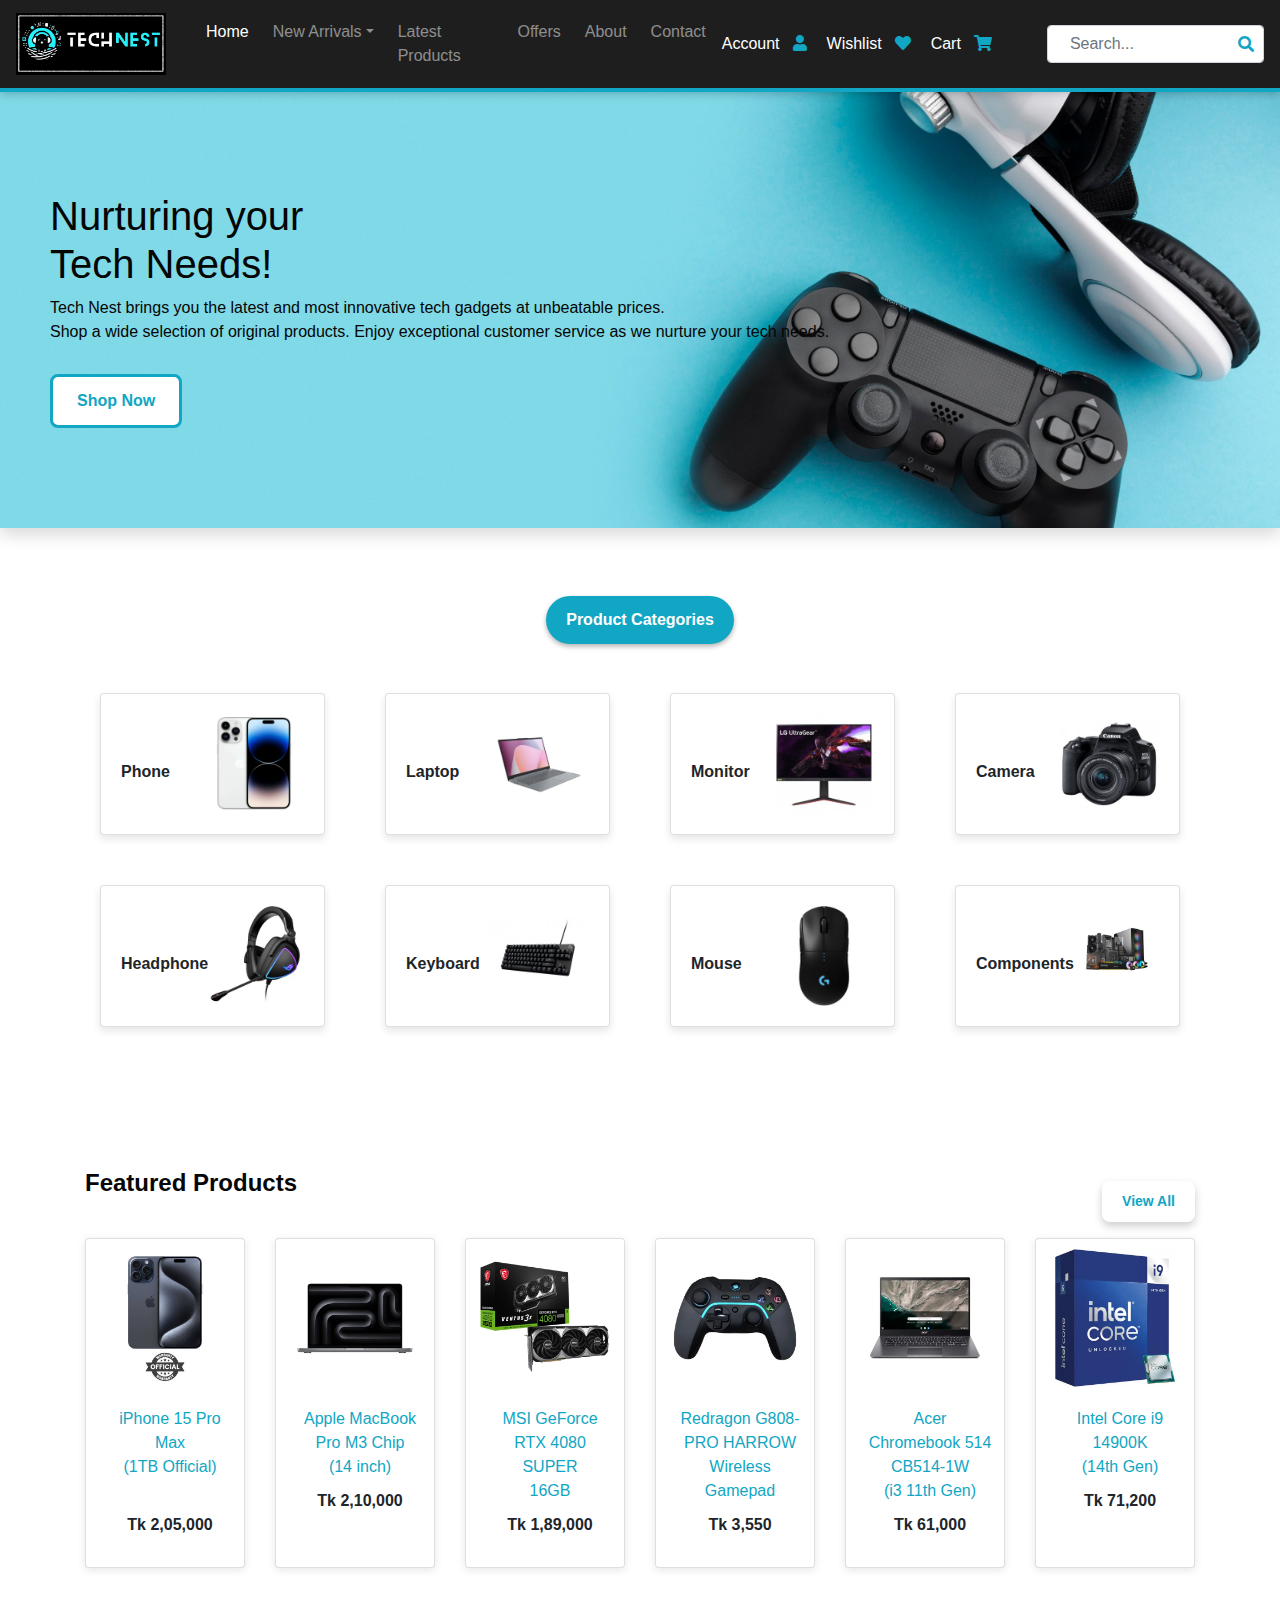
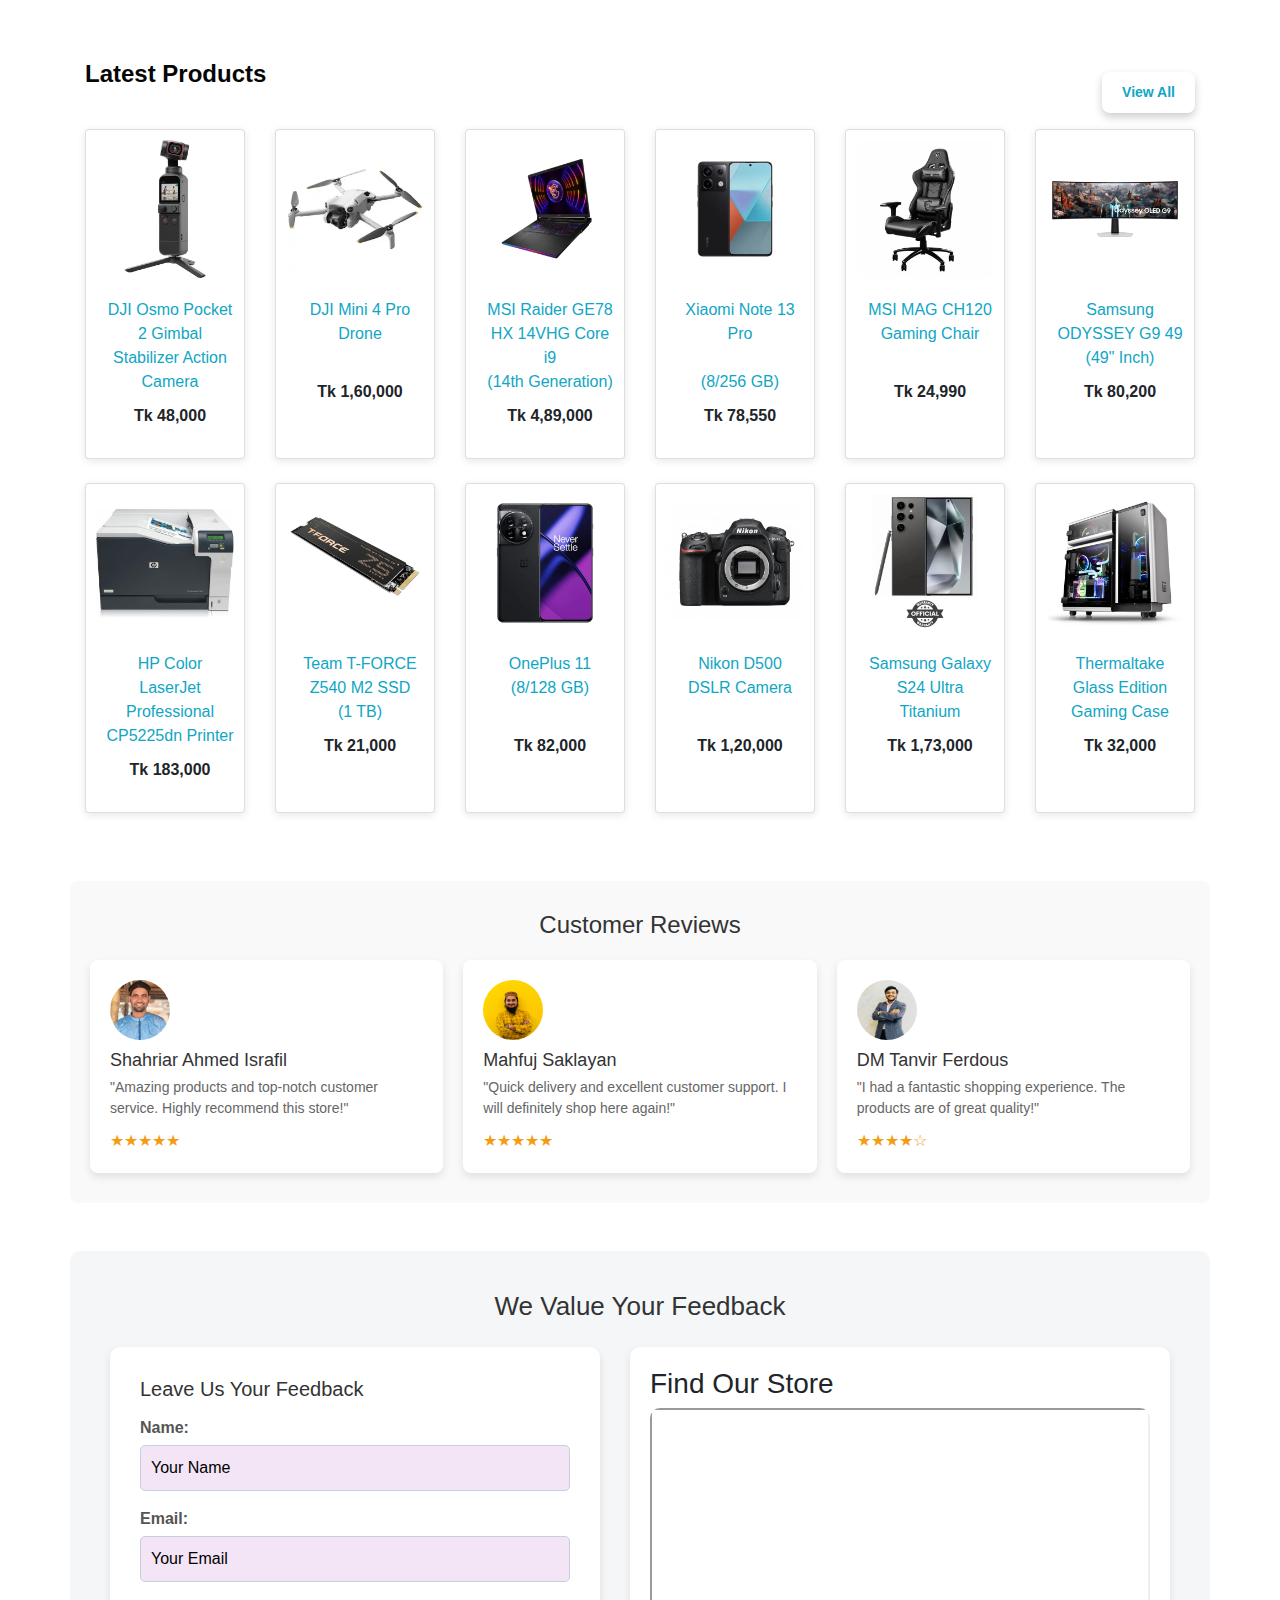
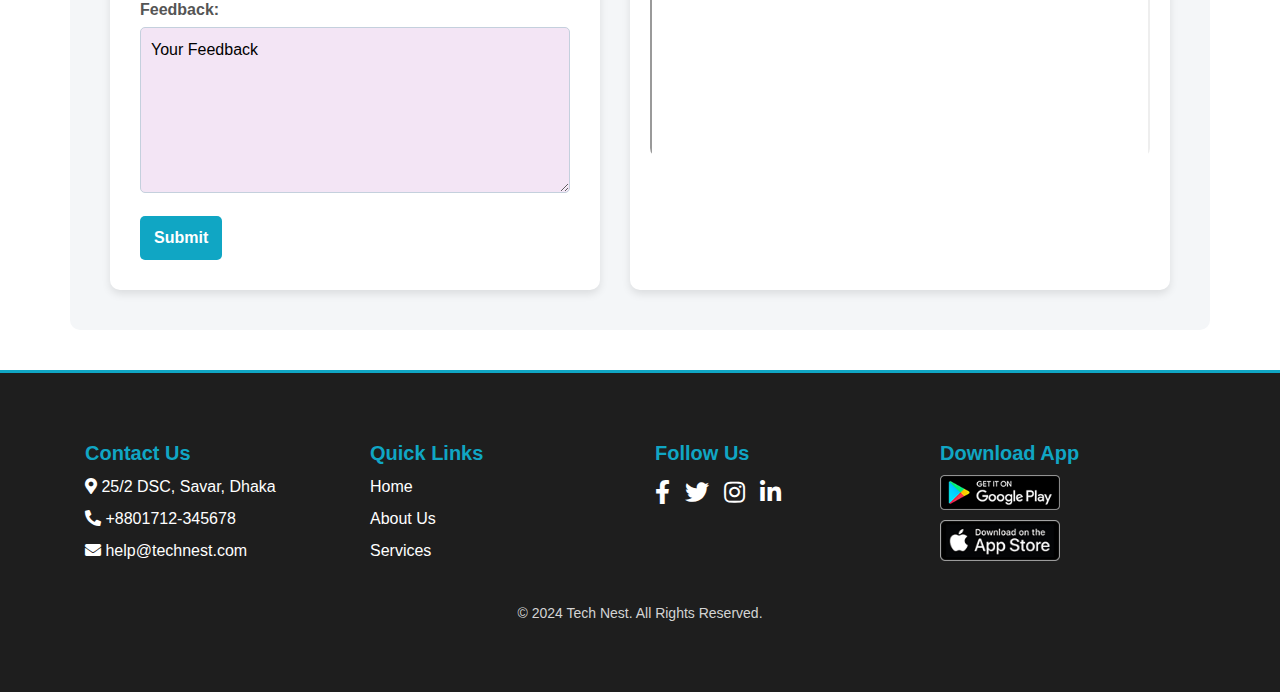
<file: index.html>
<!DOCTYPE html>
<html lang="en">

<head>
    <meta charset="UTF-8">
    <meta http-equiv="X-UA-Compatible" content="IE=edge">
    <meta name="viewport" http-equiv="Content-Type" content="width=device-width, initial-scale=1.0">
    <title>Tech Nest | Homepage</title>
    <link rel="stylesheet" href="style.css">
    <link rel="stylesheet" href="cart.css">
    <link rel="stylesheet" href="https://cdnjs.cloudflare.com/ajax/libs/font-awesome/5.15.3/css/all.min.css">
    <link rel="stylesheet" href="https://cdn.jsdelivr.net/npm/bootstrap@4.6.2/dist/css/bootstrap.min.css">
    <style>
        html {
    scroll-behavior: smooth;
}
    </style>
</head>

<body>

    <!-- Header -->
    <header>
        <nav class="navbar navbar-expand-lg navbar-dark shadow-navbar">
            <a class="navbar-brand" href="./index.html">
                <img src="images/IMG_8171.JPEG.jpg" class="logo-img" alt="Tech Nest logo">
            </a>

            <button class="navbar-toggler" type="button" data-toggle="collapse" data-target="#navbarNav" aria-controls="navbarNav" aria-expanded="false" aria-label="Toggle navigation">
                <span class="navbar-toggler-icon"></span>
            </button>

            <div class="collapse navbar-collapse" id="navbarNav">
                <!-- Navigation Links -->
                <ul class="navbar-nav ml-3">
                    <li class="nav-item active"><a class="nav-link" href="./index.html">Home</a></li>
                    <li class="nav-item dropdown">
                        <a class="nav-link dropdown-toggle" href="#" id="navbarDropdown" role="button" data-toggle="dropdown" aria-expanded="false">New Arrivals</a>
                        <div class="dropdown-menu" aria-labelledby="navbarDropdown">
                            <a class="dropdown-item" href="#">Phone</a>
                            <div class="dropdown-divider"></div>
                            <a class="dropdown-item" href="#">Laptop</a>
                            <div class="dropdown-divider"></div>
                            <a class="dropdown-item" href="#">Camera</a>
                            <div class="dropdown-divider"></div>
                            <a class="dropdown-item" href="#">PC Components</a>
                            <div class="dropdown-divider"></div>
                            <a class="dropdown-item" href="#">Gaming Accessories</a>
                        </div>
                    </li>
                    <li class="nav-item"><a class="nav-link" href="./index.html">Latest Products</a></li>
                    <li class="nav-item"><a class="nav-link" href="./offer.html">Offers</a></li>
                    <li class="nav-item"><a class="nav-link" href="./about.html">About</a></li>
                    <li class="nav-item"><a class="nav-link" href="#contact-us">Contact</a></li>
                </ul>

                <!-- Spacer -->
                <div class="flex-grow-1"></div>

                <!-- Right Section -->
                <div class="right-section d-flex align-items-center">
                    <a href="./login.html" class="nav-link-text">Account</a>
                    <a href="#" class="nav-icon ml-2"><i class="fas fa-user"></i></a>
                    <a href="./wishlist.html" class="nav-link-text">Wishlist</a>
                    <a href="#" class="nav-icon ml-2"><i class="fas fa-heart"></i></a>
                    <a href="./cart.html" class="nav-link-text">Cart</a>
                    <a href="#" class="nav-icon ml-2"><i class="fas fa-shopping-cart"></i></a>

                    <!-- Search Bar -->
                    <div class="search-container">
                        <input type="text" class="form-control search-box" placeholder="Search...">
                        <i class="fa fa-search search-icon"></i>
                    </div>
                </div>
            </div>
        </nav>
    </header>

    <!-- Content -->
    <div class="main-content">

        <!-- Background Container -->
        <div class="background-container">
            <h1 class="homepage-title">Nurturing your<br>Tech Needs!</h1>
            <p class="homepage-text">Tech Nest brings you the latest and most innovative tech gadgets at unbeatable prices.<br>Shop a wide selection of original products. Enjoy exceptional customer service as we nurture your tech needs.</p>
            <!-- Shop Now Button -->
            <div class="button-container">
                <a href="#latest-products" class="shop-now-button">Shop Now</a>
            </div>
        </div>

        <!-- Product Categories Section -->
        <div class="container mt-5">
            <div class="d-flex justify-content-center align-items-center">
                <button class="product-categories-button">Product Categories</button>
            </div>
            <div class="row mt-4 g-4">
                <!-- Product Card: Phone -->
                <div class="col-md-3">
                    <div class="card product-card">
                        <div class="d-flex justify-content-between align-items-center card-content">
                            <div class="flex-column lh-1 imagename">
                                <span>Phone</span>
                            </div>
                            <div class="image-container">
                                <img src="images/phone.webp" class="product-image" alt="Phone">
                            </div>
                        </div>
                    </div>
                </div>
                <!-- Product Card: Laptop -->
            <div class="col-md-3">
                <div class="card product-card">
                    <div class="d-flex justify-content-between align-items-center card-content">
                        <div class="flex-column lh-1 imagename">
                            <span>Laptop</span>
                        </div>
                        <div class="image-container">
                            <img src="images/laptop.webp" class="product-image" alt="Laptop">
                        </div>
                    </div>
                </div>
            </div>
            <!-- Product Card: Monitor -->
            <div class="col-md-3">
                <div class="card product-card">
                    <div class="d-flex justify-content-between align-items-center card-content">
                        <div class="flex-column lh-1 imagename">
                            <span>Monitor</span>
                        </div>
                        <div class="image-container">
                            <img src="images/monitor.jpg" class="product-image" alt="Monitor">
                        </div>
                    </div>
                </div>
            </div>
            <!-- Product Card: Camera -->
            <div class="col-md-3">
                <div class="card product-card">
                    <div class="d-flex justify-content-between align-items-center card-content">
                        <div class="flex-column lh-1 imagename">
                            <span>Camera</span>
                        </div>
                        <div class="image-container">
                            <img src="images/camera.jpg" class="product-image" alt="Camera">
                        </div>
                    </div>
                </div>
            </div>
            <!-- Product Card: Headphone -->
            <div class="col-md-3">
                <div class="card product-card">
                    <div class="d-flex justify-content-between align-items-center card-content">
                        <div class="flex-column lh-1 imagename">
                            <span>Headphone</span>
                        </div>
                        <div class="image-container">
                            <img src="images/headphones.jpg" class="product-image" alt="Headphone">
                        </div>
                    </div>
                </div>
            </div>
            <!-- Product Card: Keyboard -->
            <div class="col-md-3">
                <div class="card product-card">
                    <div class="d-flex justify-content-between align-items-center card-content">
                        <div class="flex-column lh-1 imagename">
                            <span>Keyboard</span>
                        </div>
                        <div class="image-container">
                            <img src="images/keyboard.jpg" class="product-image" alt="Keyboard">
                        </div>
                    </div>
                </div>
            </div>
            <!-- Product Card: Mouse -->
            <div class="col-md-3">
                <div class="card product-card">
                    <div class="d-flex justify-content-between align-items-center card-content">
                        <div class="flex-column lh-1 imagename">
                            <span>Mouse</span>
                        </div>
                        <div class="image-container">
                            <img src="images/mouse.jpg" class="product-image" alt="Mouse">
                        </div>
                    </div>
                </div>
            </div>
            <!-- Product Card: Components -->
            <div class="col-md-3">
                <div class="card product-card">
                    <div class="d-flex justify-content-between align-items-center card-content">
                        <div class="flex-column lh-1 imagename">
                            <span>Components</span>
                        </div>
                        <div class="image-container">
                            <img src="images/components.webp" class="product-image" alt="Components">
                        </div>
                    </div>
                </div>
            </div>
        </div>
            </div>
        </div>

        <div>
        <!-- Featured Products Section -->
        <div id="featured" class="container mt-5">
            <div class="d-flex justify-content-between align-items-center mb-3">
                <h2 class="featured-products-heading">Featured Products</h2>
                <!-- "View All" Button -->
                <div class="view-all-container text-right mt-3">
                    <a href="#" class="btn-view-all">View All</a>
                </div>
            </div>
            <div class="row">
                <!-- Tile 1 -->
                <div class="col-md-2">
                    <div class="card featured-products left-tile">
                        <div class="product-image-container">
                            <img src="images/ip15promax.jpg" alt="iPhone 15 Pro Max 1TB">
                        </div>
                        <div class="product-info">
                            <a href="./product.html" class="product-link">
                                iPhone 15 Pro Max<br>(1TB Official)<br> <br>
                            </a>
                            <span class="price">Tk 2,05,000</span>
                        </div>
                    </div>
                </div>
                 <!-- Tile 2 -->
            <div class="col-md-2">
                <div class="card featured-products">
                    <div class="product-image-container">
                        <img src="images/mac.webp" alt="Apple MacBook Pro M3 Chip">
                    </div>
                    <div class="product-info">
                        <a href="#" class="product-link">
                            Apple MacBook Pro M3 Chip<br>(14 inch)
                        </a>
                        <span class="price">Tk 2,10,000</span>
                    </div>
                </div>
            </div>
    
            <!-- Tile 3 -->
            <div class="col-md-2">
                <div class="card featured-products">
                    <div class="product-image-container">
                        <img src="images/graphicscard.webp" alt="MSI GeForce RTX 4080 SUPER">
                    </div>
                    <div class="product-info">
                        <a href="#" class="product-link">
                            MSI GeForce RTX 4080 SUPER<br>16GB
                        </a>
                        <span class="price">Tk 1,89,000</span>
                    </div>
                </div>
            </div>
    
            <!-- Tile 4 -->
            <div class="col-md-2">
                <div class="card featured-products">
                    <div class="product-image-container">
                        <img src="images/gamepad.webp" alt="Redragon G808-PRO HARROW">
                    </div>
                    <div class="product-info">
                        <a href="#" class="product-link">
                            Redragon G808-PRO HARROW<br>Wireless Gamepad
                        </a>
                        <span class="price">Tk 3,550</span>
                    </div>
                </div>
            </div>
    
            <!-- Tile 5 -->
            <div class="col-md-2">
                <div class="card featured-products">
                    <div class="product-image-container">
                        <img src="images/acerlaptop.webp" alt="Acer Chromebook 514 CB514-1W">
                    </div>
                    <div class="product-info">
                        <a href="#" class="product-link">
                            Acer Chromebook 514 CB514-1W<br>(i3 11th Gen)
                        </a>
                        <span class="price">Tk 61,000</span>
                    </div>
                </div>
            </div>
    
            <!-- Tile 6 -->
            <div class="col-md-2">
                <div class="card featured-products right-tile">
                    <div class="product-image-container">
                        <img src="images/intelcorei9.webp" alt="Intel Core i9 14900K">
                    </div>
                    <div class="product-info">
                        <a href="#" class="product-link">
                            Intel Core i9 14900K<br>(14th Gen)
                        </a>
                        <span class="price">Tk 71,200</span>
                    </div>
                </div>
            </div>
        </div>
</div>
<div>
        <!-- Latest Products Section -->
        <div id="latest-products"><div id="featured-products" class="container mt-5">
            <div class="d-flex justify-content-between align-items-center mb-3">
                <h2 class="featured-products-heading">Latest Products</h2>
                <!-- "View All" Button -->
                <div class="view-all-container text-right mt-3">
                    <a href="#" class="btn-view-all">View All</a>
                </div>
            </div>
            <div class="row">
                <!-- Tile 1 -->
                <div class="col-md-2">
                    <div class="card featured-products left-tile">
                        <div class="product-image-container">
                            <img src="images/pocket-2-creator-combo-01-500x500.jpg" alt="DJI Osmo Pocket 2 Gimbal Stabilizer Action Camera">
                        </div>
                        <div class="product-info">
                            <a href="#" class="product-link">
                                DJI Osmo Pocket 2 Gimbal Stabilizer Action Camera
                            </a>
                            <span class="price">Tk 48,000</span>
                        </div>
                    </div>
                </div>
                <!-- Tile 2 -->
                <div class="col-md-2">
                    <div class="card featured-products">
                        <div class="product-image-container">
                            <img src="images/mini-4-pro-500x500.webp" alt="DJI Mini 4 Pro Drone">
                        </div>
                        <div class="product-info">
                            <a href="#" class="product-link">
                                DJI Mini 4 Pro Drone<br><br>
                            </a>
                            <span class="price">Tk 1,60,000</span>
                        </div>
                    </div>
                </div>

                <!-- Tile 3 -->
                <div class="col-md-2">
                    <div class="card featured-products">
                        <div class="product-image-container">
                            <img src="images/MSI Raider GE78 HX 14VHG Core i9.webp" alt="MSI Raider GE78 HX 14VHG Core i9">
                        </div>
                        <div class="product-info">
                            <a href="#" class="product-link">
                                MSI Raider GE78 HX 14VHG Core i9<br>(14th Generation)
                            </a>
                            <span class="price">Tk 4,89,000</span>
                        </div>
                    </div>
                </div>

                <!-- Tile 4 -->
                <div class="col-md-2">
                    <div class="card featured-products">
                        <div class="product-image-container">
                            <img src="images/Xiaomi Note 13 Pro.webp" alt="Xiaomi Note 13 Pro">
                        </div>
                        <div class="product-info">
                            <a href="#" class="product-link">
                               Xiaomi Note 13 Pro<br><br>(8/256 GB)<br>
                            </a>
                            <span class="price">Tk 78,550</span>
                        </div>
                    </div>
                </div>

                <!-- Tile 5 -->
                <div class="col-md-2">
                    <div class="card featured-products">
                        <div class="product-image-container">
                            <img src="images/MSI CH12O Gaming.jpeg" alt="MSI MAG CH120 Gaming Chair">
                        </div>
                        <div class="product-info">
                            <a href="#" class="product-link">
                                MSI MAG CH120<br>Gaming Chair<br><br>
                            </a>
                            <span class="price">Tk 24,990</span>
                        </div>
                    </div>
                </div>

                <!-- Tile 6 -->
                <div class="col-md-2">
                    <div class="card featured-products right-tile">
                        <div class="product-image-container">
                            <img src="images/Samsung ODYSSEY G9 LS49CG930SW 49.webp">
                        </div>
                        <div class="product-info">
                            <a href="#" class="product-link">
                                Samsung ODYSSEY G9 49<br>(49" Inch)
                            </a>
                            <span class="price">Tk 80,200</span>
                        </div>
                    </div>
                </div>
            </div>

            <!-- New Row -->
            <div class="row mt-4">
                <!-- Tile 7 -->
                <div class="col-md-2">
                    <div class="card featured-products">
                        <div class="product-image-container">
                            <img src="images/HP Color LaserJet Professional CP5225dn.jpg" alt="HP Color LaserJet Professional CP5225dn">
                        </div>
                        <div class="product-info">
                            <a href="#" class="product-link">
                                HP Color LaserJet Professional CP5225dn Printer
                            </a>
                            <span class="price">Tk 183,000</span> <!-- Update price -->
                        </div>
                    </div>
                </div>
                <!-- Tile 8 -->
                <div class="col-md-2">
                    <div class="card featured-products">
                        <div class="product-image-container">
                            <img src="images/Team T-FORCE Z540 1TB M.2 Gen5 PCIe NVMe Gaming SSD.webp">
                        </div>
                        <div class="product-info">
                            <a href="#" class="product-link">
                                Team T-FORCE Z540 M2 SSD <br> (1 TB)
                            </a>
                            <span class="price">Tk 21,000</span> <!-- Update price -->
                        </div>
                    </div>
                </div>

                <!-- Tile 9 -->
                <div class="col-md-2">
                    <div class="card featured-products">
                        <div class="product-image-container">
                            <img src="images/oneplus 11.webp">
                        </div>
                        <div class="product-info">
                            <a href="#" class="product-link">
                                OnePlus 11<br>(8/128 GB)<br><br>
                            </a>
                            <span class="price">Tk 82,000</span> <!-- Update price -->
                        </div>
                    </div>
                </div>

                <!-- Tile 10 -->
                <div class="col-md-2">
                    <div class="card featured-products">
                        <div class="product-image-container">
                            <img src="images/nikon-d500-01-500x500.jpg">
                        </div>
                        <div class="product-info">
                            <a href="#" class="product-link">
                               Nikon D500 DSLR Camera<br><br>
                            </a>
                            <span class="price">Tk 1,20,000</span> <!-- Update price -->
                        </div>
                    </div>
                </div>

                <!-- Tile 11 -->
                <div class="col-md-2">
                    <div class="card featured-products">
                        <div class="product-image-container">
                            <img src="images/galaxy-s24-ultra-titanium-black-01-500x500.webp">
                        </div>
                        <div class="product-info">
                            <a href="#" class="product-link">
                                Samsung Galaxy S24 Ultra <br> Titanium
                            </a>
                            <span class="price">Tk 1,73,000</span> <!-- Update price -->
                        </div>
                    </div>
                </div>

                <!-- Tile 12 -->
                <div class="col-md-2">
                    <div class="card featured-products right-tile">
                        <div class="product-image-container">
                            <img src="images/Thermaltake Level 20 Tempered Glass Edition Full-Tower RGB Gaming Case.webp">
                            <div class="product-info">
                                <a href="#" class="product-link">
                                    Thermaltake Glass Edition Gaming Case <br>
                                </a>
                                <span class="price">Tk 32,000</span> <!-- Update price -->
                            </div>
                        </div>
                    </div>
                </div>
            </div>
        </div>
    </div>
</div>    
        
    <div>  
        <!-- Customer Reviews Section -->
        <div id="customer-reviews" class="container mt-5">
            <h2 class="reviews-heading text-center">Customer Reviews</h2>
            <div class="reviews-grid">
                <!-- Review 1 -->
                <div class="review-card">
                    <div class="review-image-container">
                        <img src="images/sir.jpg" alt="Reviewer 1" class="reviewer-image">
                    </div>
                    <div class="review-content">
                        <h4>Shahriar Ahmed Israfil</h4>
                        <p class="review-text">
                            "Amazing products and top-notch customer service. Highly recommend this store!"
                        </p>
                        <span class="review-rating">★★★★★</span>
                    </div>
                </div>
                 <!-- Review 3 -->
            <div class="review-card">
                <div class="review-image-container">
                    <img src="images/mahfuj bhai.jpg" alt="Reviewer 3" class="reviewer-image">
                </div>
                <div class="review-content">
                    <h4>Mahfuj Saklayan</h4>
                    <p class="review-text">
                        "Quick delivery and excellent customer support. I will definitely shop here again!"
                    </p>
                    <span class="review-rating">★★★★★</span>
                </div>
                </div>
                <!-- Review 2 -->
            <div class="review-card">
                <div class="review-image-container">
                    <img src="images/dm.png" alt="Reviewer 2" class="reviewer-image">
                </div>
                <div class="review-content">
                    <h4>DM Tanvir Ferdous</h4>
                    <p class="review-text">
                        "I had a fantastic shopping experience. The products are of great quality!"
                    </p>
                    <span class="review-rating">★★★★☆</span>
                </div>            
            </div>
           
            </div>
            </div>
        </div>

        <!-- Feedback Section -->
        <div id="feedback-section" class="container mt-5">
            <h2 class="feedback-heading text-center">We Value Your Feedback</h2>
            <div class="feedback-map-container">
                <!-- Feedback Form -->
                <div class="feedback-form-container">
                    <div class="feedback-form">
                        <h3>Leave Us Your Feedback</h3>
                        <form id="feedback-form">
                            <div class="form-group">
                                <label for="name">Name:</label>
                                <input type="text" id="name" name="name" required placeholder="Your Name">
                            </div>
                            <div class="form-group">
                                <label for="email">Email:</label>
                                <input type="email" id="email" name="email" required placeholder="Your Email">
                            </div>
                            <div class="form-group">
                                <label for="feedback">Feedback:</label>
                                <textarea id="feedback" name="feedback" rows="6" required placeholder="Your Feedback"></textarea>
                            </div>
                            <button type="submit" class="submit-button">Submit</button>
                        </form>
                    </div>
                </div>
                <!-- Map Area -->
                <div class="map-container">
                    <h3 class="map-heading">Find Our Store</h3>
                    <div class="map-frame">
                        <iframe src="https://www.google.com/maps/embed?pb=!1m18!1m12!1m3!1d14593.580847157817!2d90.31000204894409!3d23.875600557359405!2m3!1f0!2f0!3f0!3m2!1i1024!2i768!4f13.1!3m3!1m2!1s0x3755c23dd12bbc75%3A0x313d214552eabe56!2sDaffodil%20Smart%20City!5e0!3m2!1sen!2sbd!4v1715258103149!5m2!1sen!2sbd"
                            width="500" height="450" allowfullscreen="" loading="lazy" referrerpolicy="no-referrer-when-downgrade">
                        </iframe>
                    </div>
                </div>
            </div>
        </div>

    </div>

    <!-- Footer Section -->
    <footer class="footer py-5">
        <div class="container">
            <div class="row">
                <!-- Contact Information Column -->
                <div class="col-lg-3 col-md-6 footer-column">
                    <div id="contact-us">
                    <h5 class="footer-heading">Contact Us</h5>
                    <ul class="footer-list">
                        <li><i class="fas fa-map-marker-alt"></i> 25/2 DSC, Savar, Dhaka</li>
                        <li><i class="fas fa-phone-alt"></i> +8801712-345678</li>
                        <li><i class="fas fa-envelope"></i> <a href="mailto:help@technest.com" class="footer-link">help@technest.com</a></li>
                    </ul>
                </div>
                </div>
    
                <!-- Quick Links Column -->
                <div class="col-lg-3 col-md-6 footer-column">
                    <h5 class="footer-heading">Quick Links</h5>
                    <ul class="footer-list">
                        <li><a href="./index.html" class="footer-link">Home</a></li>
                        <li><a href="about.html" class="footer-link">About Us</a></li>
                        <li><a href="#" class="footer-link">Services</a></li>
                    </ul>
                </div>
    
                <!-- Social Media Column -->
                <div class="col-lg-3 col-md-6 footer-column">
                    <h5 class="footer-heading">Follow Us</h5>
                    <ul class="footer-social-icons">
                        <li><a href="#" class="footer-link"><i class="fab fa-facebook-f"></i></a></li>
                        <li><a href="#" class="footer-link"><i class="fab fa-twitter"></i></a></li>
                        <li><a href="#" class="footer-link"><i class="fab fa-instagram"></i></a></li>
                        <li><a href="#" class="footer-link"><i class="fab fa-linkedin-in"></i></a></li>
                    </ul>
                </div>
    
                <!-- Download App Section -->
                <div class="col-lg-3 col-md-6 footer-column">
                    <h5 class="footer-heading">Download App</h5>
                    <div class="download-options">
                        <a href="#" class="footer-link">
                            <img src="images/icon-play-store.png" alt="Download from Google Play">
                        </a>
                        <a href="#" class="footer-link">
                            <img src="images/icon-app-store.png" alt="Download from App Store">
                        </a>
                    </div>
                </div>
            </div>
            <div class="footer-bottom text-center mt-4">
                <p>&copy; 2024 Tech Nest. All Rights Reserved.</p>
            </div>
        </div>
    </footer>
    
    <!-- Include Font Awesome for icons -->
    <link rel="stylesheet" href="https://cdnjs.cloudflare.com/ajax.com/ajax/libs/font-awesome/5.15.3/css/all.min.css">
    
    
    
        <!-- Scripts -->
        <script src="https://cdn.jsdelivr.net/npm/jquery@3.5.1/dist/jquery.slim.min.js"></script>
        <script src="https://cdn.jsdelivr.net/npm/popper.js@1.16.1/dist/umd/popper.min.js"></script>
        <script src="https://cdn.jsdelivr.net/npm/bootstrap@4.6.2/dist/js/bootstrap.min.js"></script>

</body>

</html>
</file>
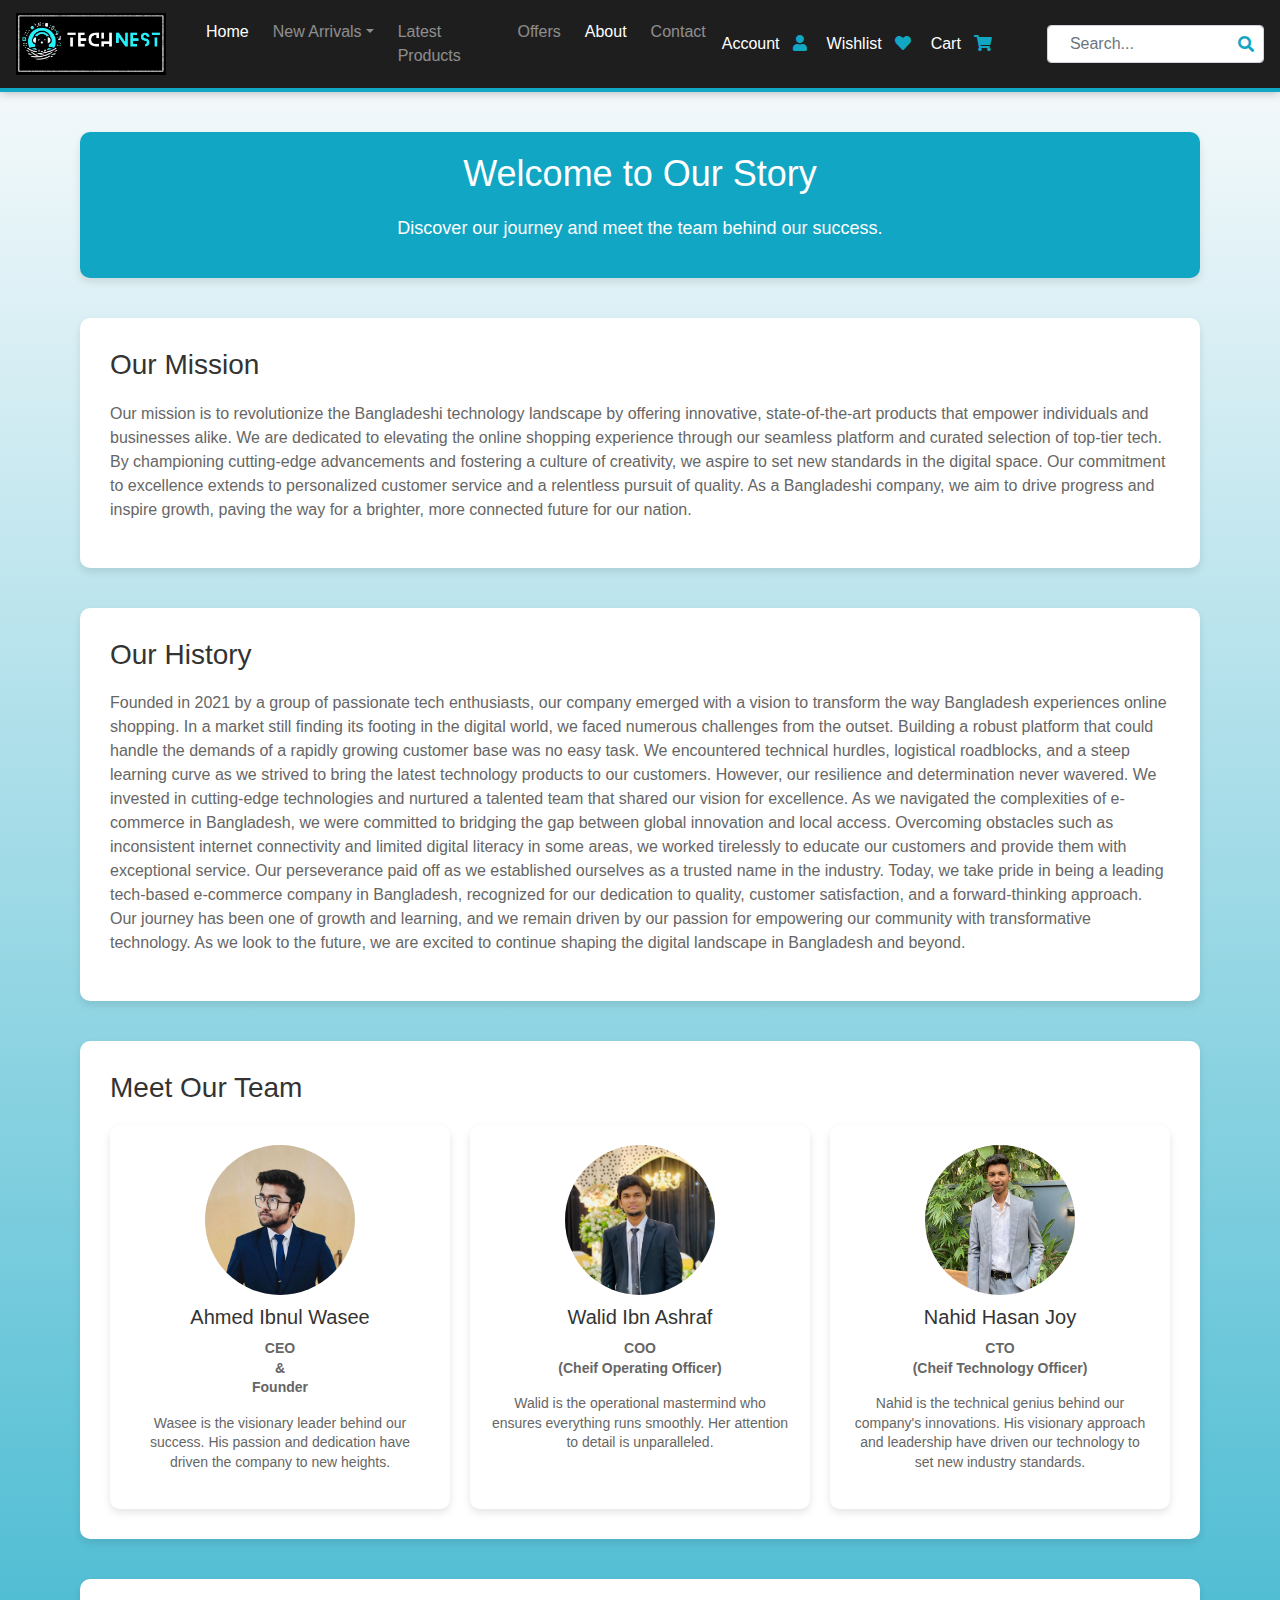
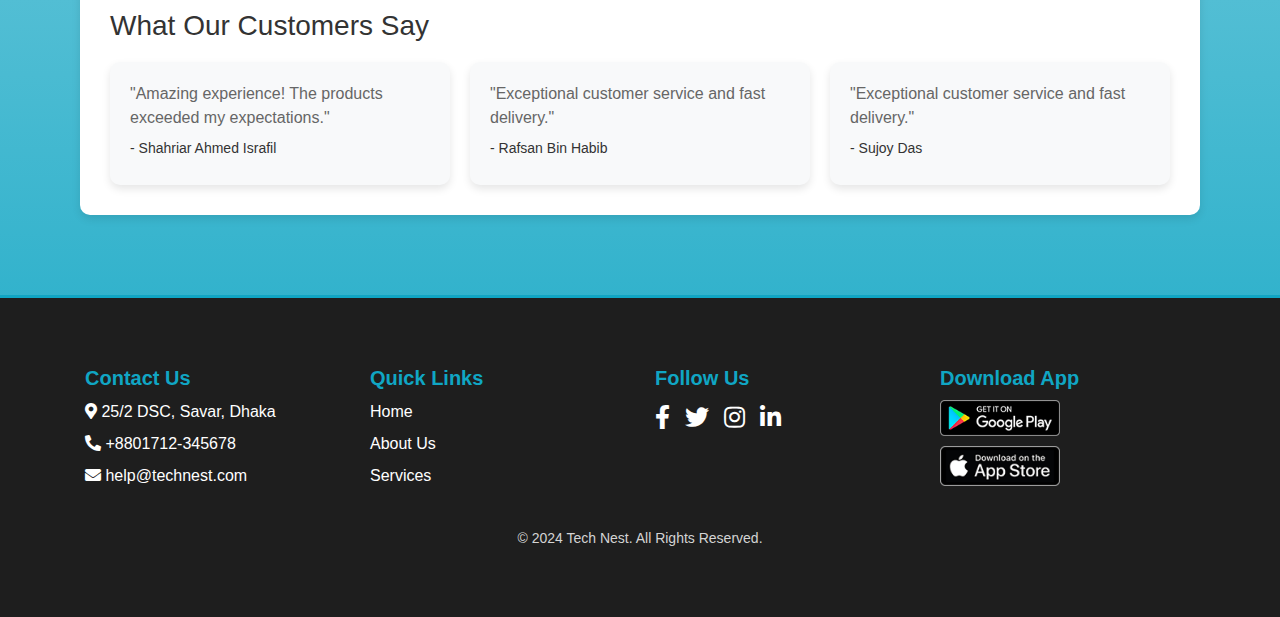
<file: about.html>
<!DOCTYPE html>
<html lang="en">

<head>
    <meta charset="UTF-8">
    <meta http-equiv="X-UA-Compatible" content="IE=edge">
    <meta name="viewport" content="width=device-width, initial-scale=1.0">
    <title>Tech Nest | About Us</title>
    <!-- CSS Stylesheets -->
    <link rel="stylesheet" href="style.css">
    <link rel="stylesheet" href="https://cdnjs.cloudflare.com/ajax/libs/font-awesome/5.15.3/css/all.min.css">
    <link rel="stylesheet" href="https://cdn.jsdelivr.net/npm/bootstrap@4.6.2/dist/css/bootstrap.min.css">
    <style>
    html {
        scroll-behavior: smooth;
      }
      body {
    background: linear-gradient(to top, #10a6c4, #fdfcfd);
}
      </style>
</head>

<body>
    <header>
        <nav class="navbar navbar-expand-lg navbar-dark shadow-navbar">
            <a id="new" class="navbar-brand" href="./index.html">
                <img src="images/IMG_8171.JPEG.jpg" class="logo-img" alt="Tech Nest logo">
            </a>

            <button class="navbar-toggler" type="button" data-toggle="collapse" data-target="#navbarNav" aria-controls="navbarNav" aria-expanded="false" aria-label="Toggle navigation">
                <span class="navbar-toggler-icon"></span>
            </button>

            <div class="collapse navbar-collapse" id="navbarNav">
                <!-- Navigation Links -->
                <ul class="navbar-nav ml-3">
                    <li class="nav-item active"><a class="nav-link" href="./index.html">Home</a></li>
                    <li class="nav-item dropdown">
                        <a class="nav-link dropdown-toggle" href="#" id="navbarDropdown" role="button" data-toggle="dropdown" aria-expanded="false">New Arrivals</a>
                        <div class="dropdown-menu" aria-labelledby="navbarDropdown">
                            <a class="dropdown-item" href="#">Phone</a>
                            <div class="dropdown-divider"></div>
                            <a class="dropdown-item" href="#">Laptop</a>
                            <div class="dropdown-divider"></div>
                            <a class="dropdown-item" href="#">Camera</a>
                            <div class="dropdown-divider"></div>
                            <a class="dropdown-item" href="#">PC Components</a>
                            <div class="dropdown-divider"></div>
                            <a class="dropdown-item" href="#">Gaming Accessories</a>
                        </div>
                    </li>
                    <li class="nav-item"><a class="nav-link" href="./index.html">Latest Products</a></li>
                    <li class="nav-item"><a class="nav-link" href="./offer.html">Offers</a></li>

                    <li class="nav-item active"><a class="nav-link" href="#">About</a></li>
                    <li class="nav-item"><a class="nav-link" href="#contact-us">Contact</a></li>
                </ul>

                <!-- Spacer -->
                <div class="flex-grow-1"></div>

                <!-- Right Section -->
                <div class="right-section d-flex align-items-center">
                    <a href="./login.html" class="nav-link-text">Account</a>
                    <a href="#" class="nav-icon ml-2"><i class="fas fa-user"></i></a>
                    <a href="./wishlist.html" class="nav-link-text">Wishlist</a>
                    <a href="#" class="nav-icon ml-2"><i class="fas fa-heart"></i></a>
                    <a href="./cart.html" class="nav-link-text">Cart</a>
                    <a href="#" class="nav-icon ml-2"><i class="fas fa-shopping-cart"></i></a>

                       <!-- Search Bar -->
                       <div class="search-container">
                        <input type="text" class="form-control search-box" placeholder="Search...">
                        <i class="fa fa-search search-icon"></i>
                    </div>
                </div>
            </div>
        </nav>
    </header>
    <body>
        <div id="about-us-page" class="container">
            <!-- Hero Banner -->
            <div class="hero-banner">
                <h1>Welcome to Our Story</h1>
                <p>Discover our journey and meet the team behind our success.</p>
            </div>
    
            <!-- Our Mission Section -->
            <div class="section mission-section">
                <h2>Our Mission</h2>
                <p>
                    Our mission is to revolutionize the Bangladeshi technology landscape by offering innovative, state-of-the-art products that empower individuals and businesses alike. We are dedicated to elevating the online shopping experience through our seamless platform and curated selection of top-tier tech. By championing cutting-edge advancements and fostering a culture of creativity, we aspire to set new standards in the digital space. Our commitment to excellence extends to personalized customer service and a relentless pursuit of quality. As a Bangladeshi company, we aim to drive progress and inspire growth, paving the way for a brighter, more connected future for our nation.                </p>
            </div>
    
            <!-- History Section -->
            <div class="section history-section">
                <h2>Our History</h2>
                <p>
                    Founded in 2021 by a group of passionate tech enthusiasts, our company emerged with a vision to transform the way Bangladesh experiences online shopping. In a market still finding its footing in the digital world, we faced numerous challenges from the outset. Building a robust platform that could handle the demands of a rapidly growing customer base was no easy task. We encountered technical hurdles, logistical roadblocks, and a steep learning curve as we strived to bring the latest technology products to our customers.

                    However, our resilience and determination never wavered. We invested in cutting-edge technologies and nurtured a talented team that shared our vision for excellence. As we navigated the complexities of e-commerce in Bangladesh, we were committed to bridging the gap between global innovation and local access.
                    
                    Overcoming obstacles such as inconsistent internet connectivity and limited digital literacy in some areas, we worked tirelessly to educate our customers and provide them with exceptional service. Our perseverance paid off as we established ourselves as a trusted name in the industry.
                    
                    Today, we take pride in being a leading tech-based e-commerce company in Bangladesh, recognized for our dedication to quality, customer satisfaction, and a forward-thinking approach. Our journey has been one of growth and learning, and we remain driven by our passion for empowering our community with transformative technology. As we look to the future, we are excited to continue shaping the digital landscape in Bangladesh and beyond.                </p>
            </div>
    
            <!-- Team Section -->
            <div class="section team-section">
                <h2>Meet Our Team</h2>
                <div class="team-grid">
                    <!-- Team Member 1 -->
                    <div class="team-card">
                        <img src="images/WhatsApp Image 2024-05-09 at 19.26.19_52b72678.jpg" alt="Team Member 1">
                        <h3>Ahmed Ibnul Wasee</h3>
                        <p class="post">CEO <br> & <br>Founder</p>
                        <p>
                            Wasee is the visionary leader behind our success. His passion and dedication have driven the company to new heights.
                        </p>
                    </div>
                    <!-- Team Member 2 -->
                    <div class="team-card">
                        <img src="images/adib.jpg" alt="Team Member 2">
                        <h3>Walid Ibn Ashraf</h3>
                        <p class="post">COO<br>(Cheif Operating Officer)</p>
                        <p>
                            Walid is the operational mastermind who ensures everything runs smoothly. Her attention to detail is unparalleled.
                        </p>
                    </div>
                     <!-- Team Member 3 -->
                     <div class="team-card">
                        <img src="images/joy.jpg" alt="Team Member 1">
                        <h3>Nahid Hasan Joy</h3>
                        <p class="post">CTO<br>(Cheif Technology Officer)</p>
                        <p>
                            Nahid is the technical genius behind our company's innovations. His visionary approach and leadership have driven our technology to set new industry standards.
                        </p>
                    </div>
                </div>
            </div>
    
            <!-- Testimonials Section -->
            <div class="section testimonials-section">
                <h2>What Our Customers Say</h2>
                <div class="testimonials-grid">
                    <!-- Testimonial 1 -->
                    <div class="testimonial-card">
                        <p>"Amazing experience! The products exceeded my expectations."</p>
                        <h4>- Shahriar Ahmed Israfil</h4>
                    </div>
                    <!-- Testimonial 2 -->
                    <div class="testimonial-card">
                        <p>"Exceptional customer service and fast delivery."</p>
                        <h4>- Rafsan Bin Habib</h4>
                    </div>
                    <!-- Testimonial 2 -->
                    <div class="testimonial-card">
                        <p>"Exceptional customer service and fast delivery."</p>
                        <h4>- Sujoy Das</h4>
                    </div>
                </div>
            </div>
        </div>
        
    
    <!-- Footer Section -->
    <footer class="footer py-5">
        <div class="container">
            <div class="row">
                <!-- Contact Information Column -->
                <div class="col-lg-3 col-md-6 footer-column">
                    <div id="contact-us">
                    <h5 class="footer-heading">Contact Us</h5>
                    <ul class="footer-list">
                        <li><i class="fas fa-map-marker-alt"></i> 25/2 DSC, Savar, Dhaka</li>
                        <li><i class="fas fa-phone-alt"></i> +8801712-345678</li>
                        <li><i class="fas fa-envelope"></i> <a href="mailto:help@technest.com" class="footer-link">help@technest.com</a></li>
                    </ul>
                </div>
                </div>
    
                <!-- Quick Links Column -->
                <div class="col-lg-3 col-md-6 footer-column">
                    <h5 class="footer-heading">Quick Links</h5>
                    <ul class="footer-list">
                        <li><a href="./index.html" class="footer-link">Home</a></li>
                        <li><a href="about.html" class="footer-link">About Us</a></li>
                        <li><a href="#" class="footer-link">Services</a></li>
                    </ul>
                </div>
    
                <!-- Social Media Column -->
                <div class="col-lg-3 col-md-6 footer-column">
                    <h5 class="footer-heading">Follow Us</h5>
                    <ul class="footer-social-icons">
                        <li><a href="#" class="footer-link"><i class="fab fa-facebook-f"></i></a></li>
                        <li><a href="#" class="footer-link"><i class="fab fa-twitter"></i></a></li>
                        <li><a href="#" class="footer-link"><i class="fab fa-instagram"></i></a></li>
                        <li><a href="#" class="footer-link"><i class="fab fa-linkedin-in"></i></a></li>
                    </ul>
                </div>
    
                <!-- Download App Section -->
                <div class="col-lg-3 col-md-6 footer-column">
                    <h5 class="footer-heading">Download App</h5>
                    <div class="download-options">
                        <a href="#" class="footer-link">
                            <img src="images/icon-play-store.png" alt="Download from Google Play">
                        </a>
                        <a href="#" class="footer-link">
                            <img src="images/icon-app-store.png" alt="Download from App Store">
                        </a>
                    </div>
                </div>
            </div>
            <div class="footer-bottom text-center mt-4">
                <p>&copy; 2024 Tech Nest. All Rights Reserved.</p>
            </div>
        </div>
    </footer>
    
    <!-- Include Font Awesome for icons -->
    <link rel="stylesheet" href="https://cdnjs.cloudflare.com/ajax.com/ajax/libs/font-awesome/5.15.3/css/all.min.css">
    
    
    
        <!-- Scripts -->
        <script src="https://cdn.jsdelivr.net/npm/jquery@3.5.1/dist/jquery.slim.min.js"></script>
        <script src="https://cdn.jsdelivr.net/npm/popper.js@1.16.1/dist/umd/popper.min.js"></script>
        <script src="https://cdn.jsdelivr.net/npm/bootstrap@4.6.2/dist/js/bootstrap.min.js"></script>

</body>

</html>
</file>
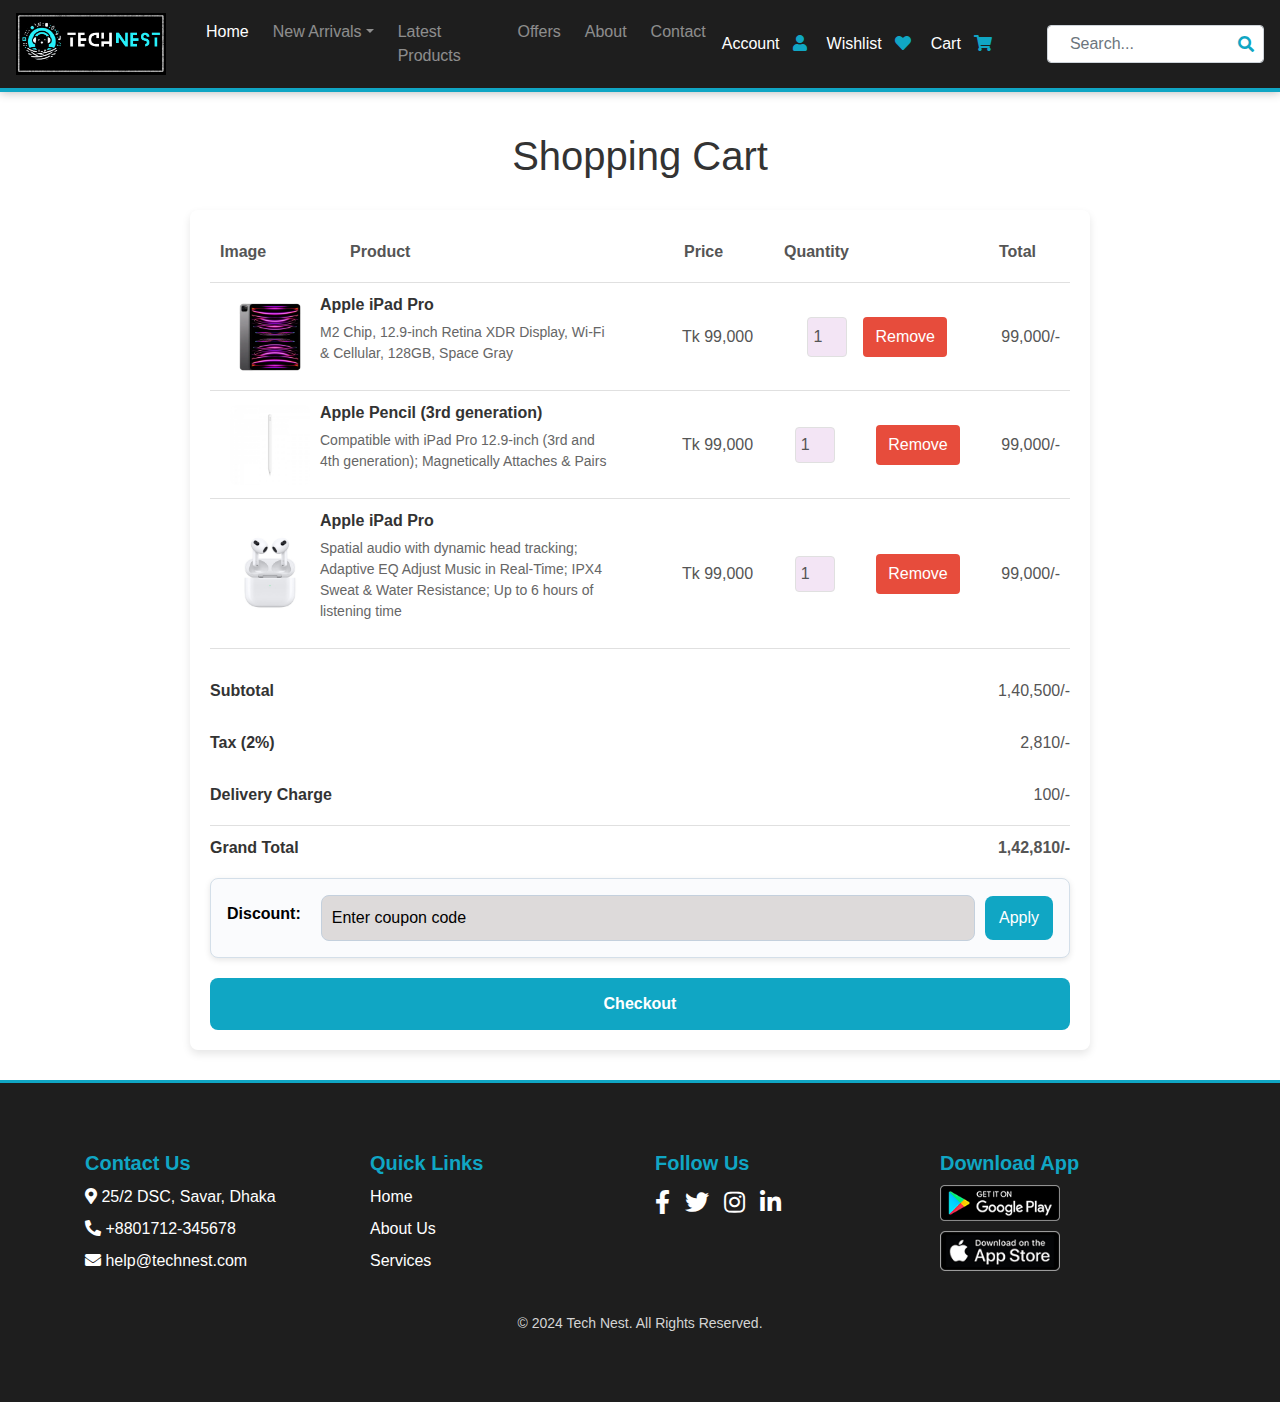
<file: cart.html>
<!DOCTYPE html>
<html lang="en">

<head>
  <meta charset="UTF-8">
  <meta http-equiv="X-UA-Compatible" content="IE=edge">
  <meta name="viewport" content="width=device-width, initial-scale=1.0">
  <title>Tech Nest | View Cart</title>
  <link rel="stylesheet" href="style.css">
  <link rel="stylesheet" href="cart.css">
  <link rel="stylesheet" href="https://cdnjs.cloudflare.com/ajax/libs/font-awesome/5.15.3/css/all.min.css">
  <link rel="stylesheet" href="https://cdn.jsdelivr.net/npm/bootstrap@4.6.2/dist/css/bootstrap.min.css">
  <style>
    html {
      scroll-behavior: smooth;
    }
  </style>
</head>

<body>

  <!-- Header -->
  <header>
    <nav class="navbar navbar-expand-lg navbar-dark shadow-navbar">
      <a class="navbar-brand" href="./index.html">
        <img src="images/IMG_8171.JPEG.jpg" class="logo-img" alt="Tech Nest logo">
      </a>

      <button class="navbar-toggler" type="button" data-toggle="collapse" data-target="#navbarNav"
        aria-controls="navbarNav" aria-expanded="false" aria-label="Toggle navigation">
        <span class="navbar-toggler-icon"></span>
      </button>

      <div class="collapse navbar-collapse" id="navbarNav">
        <!-- Navigation Links -->
        <ul class="navbar-nav ml-3">
          <li class="nav-item active"><a class="nav-link" href="./index.html">Home</a></li>
          <li class="nav-item dropdown">
            <a class="nav-link dropdown-toggle" href="#" id="navbarDropdown" role="button" data-toggle="dropdown"
              aria-expanded="false">New Arrivals</a>
            <div class="dropdown-menu" aria-labelledby="navbarDropdown">
              <a class="dropdown-item" href="#">Phone</a>
              <div class="dropdown-divider"></div>
              <a class="dropdown-item" href="#">Laptop</a>
              <div class="dropdown-divider"></div>
              <a class="dropdown-item" href="#">Camera</a>
              <div class="dropdown-divider"></div>
              <a class="dropdown-item" href="#">PC Components</a>
              <div class="dropdown-divider"></div>
              <a class="dropdown-item" href="#">Gaming Accessories</a>
            </div>
          </li>
          <li class="nav-item"><a class="nav-link" href="./index.html">Latest Products</a></li>
          <li class="nav-item"><a class="nav-link" href="./offer.html">Offers</a></li>

          <li class="nav-item"><a class="nav-link" href="./about.html">About</a></li>
          <li class="nav-item"><a class="nav-link" href="#contact-us">Contact</a></li>
        </ul>

        <!-- Spacer -->
        <div class="flex-grow-1"></div>

        <!-- Right Section -->
        <div class="right-section d-flex align-items-center">
          <a href="./login.html" class="nav-link-text">Account</a>
          <a href="#" class="nav-icon ml-2"><i class="fas fa-user"></i></a>
          <a href="./wishlist.html" class="nav-link-text">Wishlist</a>
          <a href="#" class="nav-icon ml-2"><i class="fas fa-heart"></i></a>
          <a href="./cart.html" class="nav-link-text">Cart</a>
          <a href="#" class="nav-icon ml-2"><i class="fas fa-shopping-cart"></i></a>

          <!-- Search Bar -->
          <div class="search-container">
            <input type="text" class="form-control search-box" placeholder="Search...">
            <i class="fa fa-search search-icon"></i>
          </div>
        </div>
      </div>
    </nav>
  </header>



  <body>
    <div class="cart-heading">
      <h1>Shopping Cart</h1>
    </div>

    <div class="shopping-cart">

      <div class="column-labels">
        <label class="product-image">Image</label>
        <label class="product-details">Product</label>
        <label class="product-price">Price</label>
        <label class="product-quantity">Quantity</label>
        <label class="product-line-price">Total</label>
      </div>

      <!-- Product 1 -->
      <div class="product">
        <div class="product-details">
          <div class="product-image">
            <img src="./images/ipad pro.webp" alt="Product 1">
          </div>
          <div class="product-info">
            <div class="product-title">Apple iPad Pro</div>
            <p class="product-description">M2 Chip, 12.9-inch Retina XDR Display, Wi-Fi & Cellular, 128GB, Space Gray
            </p>
          </div>
        </div>
        <div class="product-meta">
          <div class="product-price">Tk 99,000</div>
          <div class="product-quantity">
            <input type="number" value="1" min="1">
            <button class="remove-product">Remove</button>
          </div>
          <div class="product-line-price">99,000/-</div>
        </div>
      </div>

      <!-- Product 2 (New Product) -->
      <div class="product">
        <div class="product-details">
          <div class="product-image">
            <img src="./images/apple-pencil-2-500x500.jpg" alt="Product 2">
          </div>
          <div class="product-info">
            <div class="product-title">Apple Pencil (3rd generation)</div>
            <p class="product-description">Compatible with iPad Pro 12.9-inch (3rd and 4th generation); Magnetically
              Attaches & Pairs </p>
          </div>
        </div>
        <div class="product-meta">
          <div class="product-price">Tk 99,000</div>
          <div class="product-quantity">
            <input type="number" value="1" min="1">
          </div>
          <div class="product-removal">
            <button class="remove-product">Remove</button>
          </div>
          <div class="product-line-price">99,000/-</div>
        </div>
      </div>

      <!-- Product 3 (New Product) -->
      <div class="product">
        <div class="product-details">
          <div class="product-image">
            <img src="./images/airpods-3rd-generation.jpg" alt="Product 3">
          </div>
          <div class="product-info">
            <div class="product-title">Apple iPad Pro</div>
            <p class="product-description">Spatial audio with dynamic head tracking; Adaptive EQ Adjust Music in
              Real-Time; IPX4 Sweat & Water Resistance; Up to 6 hours of listening time
            </p>
          </div>
        </div>
        <div class="product-meta">
          <div class="product-price">Tk 99,000</div>
          <div class="product-quantity">
            <input type="number" value="1" min="1">
          </div>
          <div class="product-removal">
            <button class="remove-product">Remove</button>
          </div>
          <div class="product-line-price">99,000/-</div>
        </div>
      </div>

      <div class="totals">
        <div class="totals-item">
          <label>Subtotal</label>
          <div class="totals-value" id="cart-subtotal">1,40,500/-</div>
        </div>
        <div class="totals-item">
          <label>Tax (2%)</label>
          <div class="totals-value" id="cart-tax">2,810/-</div>
        </div>
        <div class="totals-item">
          <label>Delivery Charge</label>
          <div class="totals-value" id="cart-shipping">100/-</div>
        </div>
        <div class="totals-item totals-item-total">
          <label>Grand Total</label>
          <div class="totals-value" id="cart-total">1,42,810/-</div>
        </div>
        <div class="coupon-section">
          <label for="coupon-code">Discount:</label>
          <input type="text" id="coupon-code" name="coupon-code" placeholder="Enter coupon code">
          <button class="apply-coupon">Apply</button>
        </div>

      </div>

      <button class="checkout">Checkout</button>

    </div>







    <!-- Include Bootstrap JavaScript and dependencies -->
    <script src="https://code.jquery.com/jquery-3.6.4.min.js"></script>
    <script src="https://cdn.jsdelivr.net/npm/popper.js@1.16.1/dist/umd/popper.min.js"></script>
    <script src="https://cdn.jsdelivr.net/npm/bootstrap@4.6.2/dist/js/bootstrap.min.js"></script>
  </body>
  <!-- Footer Section -->
  <footer class="footer py-5">
    <div class="container">
      <div class="row">
        <!-- Contact Information Column -->
        <div class="col-lg-3 col-md-6 footer-column">
          <div id="contact-us">
            <h5 class="footer-heading">Contact Us</h5>
            <ul class="footer-list">
              <li><i class="fas fa-map-marker-alt"></i> 25/2 DSC, Savar, Dhaka</li>
              <li><i class="fas fa-phone-alt"></i> +8801712-345678</li>
              <li><i class="fas fa-envelope"></i> <a href="mailto:help@technest.com"
                  class="footer-link">help@technest.com</a></li>
            </ul>
          </div>
        </div>

        <!-- Quick Links Column -->
        <div class="col-lg-3 col-md-6 footer-column">
          <h5 class="footer-heading">Quick Links</h5>
          <ul class="footer-list">
            <li><a href="./index.html" class="footer-link">Home</a></li>
            <li><a href="about.html" class="footer-link">About Us</a></li>
            <li><a href="#" class="footer-link">Services</a></li>
          </ul>
        </div>

        <!-- Social Media Column -->
        <div class="col-lg-3 col-md-6 footer-column">
          <h5 class="footer-heading">Follow Us</h5>
          <ul class="footer-social-icons">
            <li><a href="#" class="footer-link"><i class="fab fa-facebook-f"></i></a></li>
            <li><a href="#" class="footer-link"><i class="fab fa-twitter"></i></a></li>
            <li><a href="#" class="footer-link"><i class="fab fa-instagram"></i></a></li>
            <li><a href="#" class="footer-link"><i class="fab fa-linkedin-in"></i></a></li>
          </ul>
        </div>

        <!-- Download App Section -->
        <div class="col-lg-3 col-md-6 footer-column">
          <h5 class="footer-heading">Download App</h5>
          <div class="download-options">
            <a href="#" class="footer-link">
              <img src="images/icon-play-store.png" alt="Download from Google Play">
            </a>
            <a href="#" class="footer-link">
              <img src="images/icon-app-store.png" alt="Download from App Store">
            </a>
          </div>
        </div>
      </div>
      <div class="footer-bottom text-center mt-4">
        <p>&copy; 2024 Tech Nest. All Rights Reserved.</p>
      </div>
    </div>
  </footer>

  <!-- Include Font Awesome for icons -->
  <link rel="stylesheet" href="https://cdnjs.cloudflare.com/ajax.com/ajax/libs/font-awesome/5.15.3/css/all.min.css">



  <!-- Scripts -->
  <script src="https://cdn.jsdelivr.net/npm/jquery@3.5.1/dist/jquery.slim.min.js"></script>
  <script src="https://cdn.jsdelivr.net/npm/popper.js@1.16.1/dist/umd/popper.min.js"></script>
  <script src="https://cdn.jsdelivr.net/npm/bootstrap@4.6.2/dist/js/bootstrap.min.js"></script>

</body>

</html>
</file>
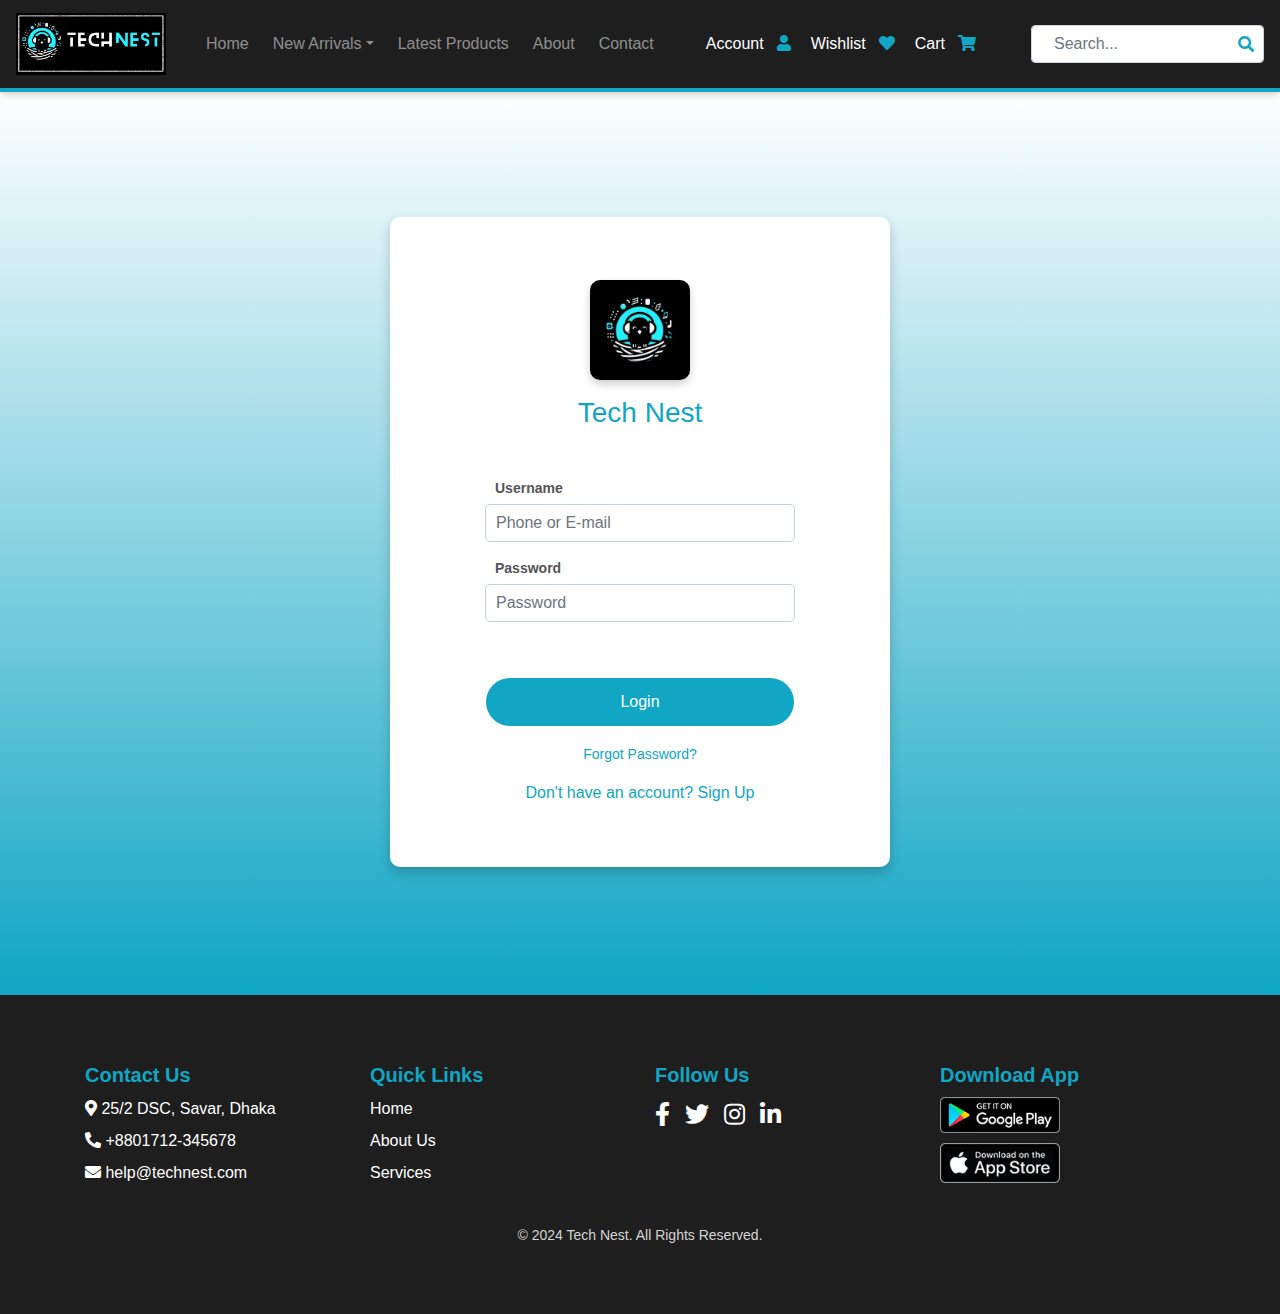
<file: login.html>
<!DOCTYPE html>
<html lang="en">

<head>
    <meta charset="UTF-8">
    <meta http-equiv="X-UA-Compatible" content="IE=edge">
    <meta name="viewport" content="width=device-width, initial-scale=1.0">
    <title>Tech | Login</title>
    <link rel="stylesheet" href="style.css">
    <link rel="stylesheet" href="https://cdnjs.cloudflare.com/ajax/libs/font-awesome/5.15.3/css/all.min.css">
    <link rel="stylesheet" href="https://cdn.jsdelivr.net/npm/bootstrap@4.6.2/dist/css/bootstrap.min.css">
    <style>
        html {
    scroll-behavior: smooth;
}
    </style>
</head>

<body>
    <!-- Header -->
    <header>
        <nav class="navbar navbar-expand-lg navbar-dark shadow-navbar">
            <a class="navbar-brand" href="index.html">
                <img src="images/IMG_8171.JPEG.jpg" class="logo-img" alt="Tech Nest logo">
            </a>

            <button class="navbar-toggler" type="button" data-toggle="collapse" data-target="#navbarNav" aria-controls="navbarNav" aria-expanded="false" aria-label="Toggle navigation">
                <span class="navbar-toggler-icon"></span>
            </button>

            <div class="collapse navbar-collapse" id="navbarNav">
                <!-- Navigation Links -->
                <ul class="navbar-nav ml-3">
                    <li class="nav-item"><a class="nav-link" href="./index.html">Home</a></li>
                    <li class="nav-item dropdown">
                        <a class="nav-link dropdown-toggle" href="#" id="navbarDropdown" role="button" data-toggle="dropdown" aria-expanded="false">New Arrivals</a>
                        <div class="dropdown-menu" aria-labelledby="navbarDropdown">
                            <a class="dropdown-item" href="#">Phone</a>
                            <div class="dropdown-divider"></div>
                            <a class="dropdown-item" href="#">Laptop</a>
                            <div class="dropdown-divider"></div>
                            <a class="dropdown-item" href="#">Camera</a>
                            <div class="dropdown-divider"></div>
                            <a class="dropdown-item" href="#">PC Components</a>
                            <div class="dropdown-divider"></div>
                            <a class="dropdown-item" href="#">Gaming Accessories</a>
                        </div>
                    </li>
                    <li class="nav-item"><a class="nav-link" href="./index.html">Latest Products</a></li>
                    <li class="nav-item"><a class="nav-link" href="./about.html">About</a></li>
                    <li class="nav-item"><a class="nav-link" href="#contact-us">Contact</a></li>
                </ul>

                <!-- Spacer -->
                <div class="flex-grow-1"></div>

                <!-- Right Section -->
                <div class="right-section d-flex align-items-center">
                    <a href="./login.html" class="nav-link-text">Account</a>
                    <a href="#" class="nav-icon ml-2"><i class="fas fa-user"></i></a>
                    <a href="./wishlist.html" class="nav-link-text">Wishlist</a>
                    <a href="#" class="nav-icon ml-2"><i class="fas fa-heart"></i></a>
                    <a href="./cart.html" class="nav-link-text">Cart</a>
                    <a href="#" class="nav-icon ml-2"><i class="fas fa-shopping-cart"></i></a>

                    <!-- Search Bar -->
                    <div class="search-container">
                        <input type="text" class="form-control search-box" placeholder="Search...">
                        <i class="fa fa-search search-icon"></i>
                    </div>
                </div>
            </div>
        </nav>
    </header>

    <!-- HTML -->
<div class="login-container">
    <div class="login-card">
        <div class="row justify-content-center my-auto">
            <div class="col-md-8 col-10 my-5">
                <div class="row justify-content-center px-3 mb-3">
                    <img id="logo" src="images/IMG_8330.JPEG.jpg" alt="Logo">
                </div>
                <h3 class="mb-5 text-center heading">Tech Nest</h3>
                <div class="form-group">
                    <label class="form-control-label">Username</label>
                    <input type="text" id="email" name="email" placeholder="Phone or E-mail" class="form-control">
                </div>
                <div class="form-group">
                    <label class="form-control-label">Password</label>
                    <input type="password" id="psw" name="psw" placeholder="Password" class="form-control">
                </div>
                <div class="row justify-content-center my-3 px-3">
                    <button class="btn-block btn-color">Login</button>
                </div>
                <div class="bottom text-center my-2">
                    <a href="#" class="forget-password-link">Forgot Password?</a>
                    </div>
                    <div>
                    <a href="#" class="sm-text">Don't have an account? Sign Up</a>
                </div>
            </div>
        </div>
    </div>
</div>


    <!-- Include Bootstrap JavaScript and dependencies -->
    <script src="https://code.jquery.com/jquery-3.6.4.min.js"></script>
    <script src="https://cdn.jsdelivr.net/npm/popper.js@1.16.1/dist/umd/popper.min.js"></script>
    <script src="https://cdn.jsdelivr.net/npm/bootstrap@4.6.2/dist/js/bootstrap.min.js"></script>
</body>

  <!-- Footer Section -->
  <footer class="footer py-5">
    <div class="container">
        <div class="row">
            <!-- Contact Information Column -->
            <div class="col-lg-3 col-md-6 footer-column">
                <div id="contact-us">
                <h5 class="footer-heading">Contact Us</h5>
                <ul class="footer-list">
                    <li><i class="fas fa-map-marker-alt"></i> 25/2 DSC, Savar, Dhaka</li>
                    <li><i class="fas fa-phone-alt"></i> +8801712-345678</li>
                    <li><i class="fas fa-envelope"></i> <a href="mailto:help@technest.com" class="footer-link">help@technest.com</a></li>
                </ul>
            </div>
            </div>

            <!-- Quick Links Column -->
            <div class="col-lg-3 col-md-6 footer-column">
                <h5 class="footer-heading">Quick Links</h5>
                <ul class="footer-list">
                    <li><a href="./index.html" class="footer-link">Home</a></li>
                    <li><a href="about.html" class="footer-link">About Us</a></li>
                    <li><a href="#" class="footer-link">Services</a></li>
                </ul>
            </div>

            <!-- Social Media Column -->
            <div class="col-lg-3 col-md-6 footer-column">
                <h5 class="footer-heading">Follow Us</h5>
                <ul class="footer-social-icons">
                    <li><a href="#" class="footer-link"><i class="fab fa-facebook-f"></i></a></li>
                    <li><a href="#" class="footer-link"><i class="fab fa-twitter"></i></a></li>
                    <li><a href="#" class="footer-link"><i class="fab fa-instagram"></i></a></li>
                    <li><a href="#" class="footer-link"><i class="fab fa-linkedin-in"></i></a></li>
                </ul>
            </div>

            <!-- Download App Section -->
            <div class="col-lg-3 col-md-6 footer-column">
                <h5 class="footer-heading">Download App</h5>
                <div class="download-options">
                    <a href="#" class="footer-link">
                        <img src="images/icon-play-store.png" alt="Download from Google Play">
                    </a>
                    <a href="#" class="footer-link">
                        <img src="images/icon-app-store.png" alt="Download from App Store">
                    </a>
                </div>
            </div>
        </div>
        <div class="footer-bottom text-center mt-4">
            <p>&copy; 2024 Tech Nest. All Rights Reserved.</p>
        </div>
    </div>
</footer>

<!-- Include Font Awesome for icons -->
<link rel="stylesheet" href="https://cdnjs.cloudflare.com/ajax.com/ajax/libs/font-awesome/5.15.3/css/all.min.css">



    <!-- Scripts -->
    <script src="https://cdn.jsdelivr.net/npm/jquery@3.5.1/dist/jquery.slim.min.js"></script>
    <script src="https://cdn.jsdelivr.net/npm/popper.js@1.16.1/dist/umd/popper.min.js"></script>
    <script src="https://cdn.jsdelivr.net/npm/bootstrap@4.6.2/dist/js/bootstrap.min.js"></script>

</body>

</html>
</file>
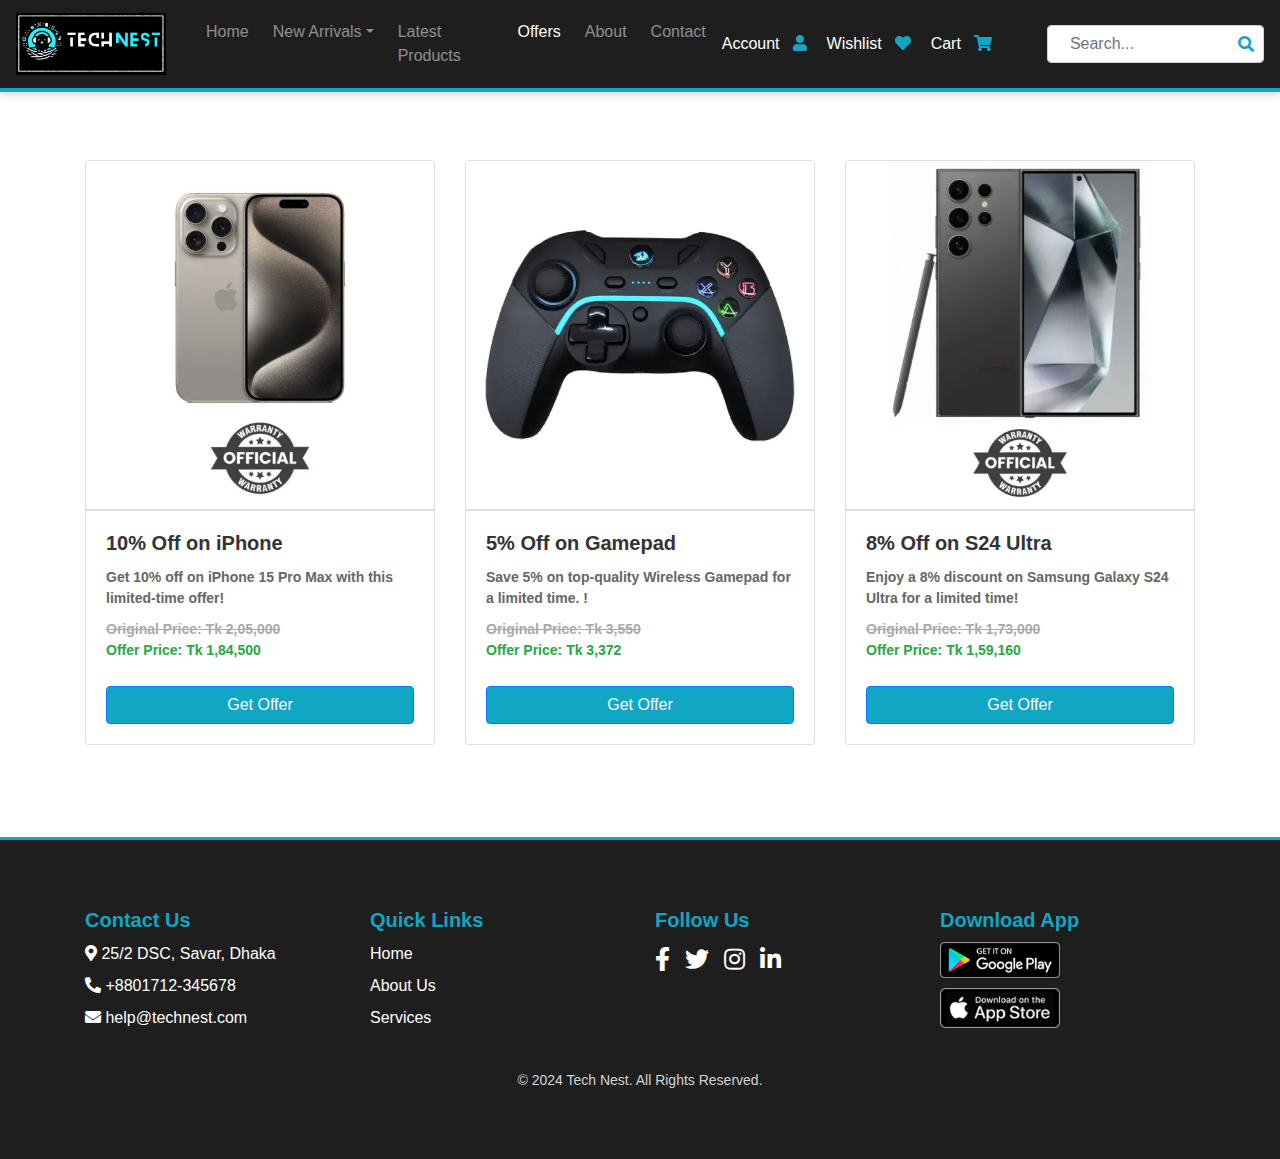
<file: offer.html>
<!DOCTYPE html>
<html lang="en">

<head>
    <meta charset="UTF-8">
    <meta http-equiv="X-UA-Compatible" content="IE=edge">
    <meta name="viewport" http-equiv="Content-Type" content="width=device-width, initial-scale=1.0">
    <title>Tech Nest | Homepage</title>
    <link rel="stylesheet" href="style.css">
    <link rel="stylesheet" href="cart.css">
    <link rel="stylesheet" href="offer.css">
    <link rel="stylesheet" href="https://cdnjs.cloudflare.com/ajax/libs/font-awesome/5.15.3/css/all.min.css">
    <link rel="stylesheet" href="https://cdn.jsdelivr.net/npm/bootstrap@4.6.2/dist/css/bootstrap.min.css">
    <style>
        html {
    scroll-behavior: smooth;
}
    </style>
</head>

<body>

    <!-- Header -->
    <header>
        <nav class="navbar navbar-expand-lg navbar-dark shadow-navbar">
            <a class="navbar-brand" href="./index.html">
                <img src="images/IMG_8171.JPEG.jpg" class="logo-img" alt="Tech Nest logo">
            </a>

            <button class="navbar-toggler" type="button" data-toggle="collapse" data-target="#navbarNav" aria-controls="navbarNav" aria-expanded="false" aria-label="Toggle navigation">
                <span class="navbar-toggler-icon"></span>
            </button>

            <div class="collapse navbar-collapse" id="navbarNav">
                <!-- Navigation Links -->
                <ul class="navbar-nav ml-3">
                    <li class="nav-item"><a class="nav-link" href="./index.html">Home</a></li>
                    <li class="nav-item dropdown">
                        <a class="nav-link dropdown-toggle" href="#" id="navbarDropdown" role="button" data-toggle="dropdown" aria-expanded="false">New Arrivals</a>
                        <div class="dropdown-menu" aria-labelledby="navbarDropdown">
                            <a class="dropdown-item" href="#">Phone</a>
                            <div class="dropdown-divider"></div>
                            <a class="dropdown-item" href="#">Laptop</a>
                            <div class="dropdown-divider"></div>
                            <a class="dropdown-item" href="#">Camera</a>
                            <div class="dropdown-divider"></div>
                            <a class="dropdown-item" href="#">PC Components</a>
                            <div class="dropdown-divider"></div>
                            <a class="dropdown-item" href="#">Gaming Accessories</a>
                        </div>
                    </li>
                    <li class="nav-item"><a class="nav-link" href="#latest-products">Latest Products</a></li>
                    <li class="nav-item active"><a class="nav-link" href="./offer.html">Offers</a></li>
                    <li class="nav-item"><a class="nav-link" href="./about.html">About</a></li>
                    <li class="nav-item"><a class="nav-link" href="#contact-us">Contact</a></li>
                </ul>

                <!-- Spacer -->
                <div class="flex-grow-1"></div>

                <!-- Right Section -->
                <div class="right-section d-flex align-items-center">
                    <a href="./login.html" class="nav-link-text">Account</a>
                    <a href="#" class="nav-icon ml-2"><i class="fas fa-user"></i></a>
                    <a href="./wishlist.html" class="nav-link-text">Wishlist</a>
                    <a href="#" class="nav-icon ml-2"><i class="fas fa-heart"></i></a>
                    <a href="./cart.html" class="nav-link-text">Cart</a>
                    <a href="#" class="nav-icon ml-2"><i class="fas fa-shopping-cart"></i></a>

                    <!-- Search Bar -->
                    <div class="search-container">
                        <input type="text" class="form-control search-box" placeholder="Search...">
                        <i class="fa fa-search search-icon"></i>
                    </div>
                </div>
            </div>
        </nav>
    </header>
<body>
    <div class="container mt-5 mb-5">
        <div class="row">
            <!-- Offer 1 -->
            <div class="col-md-4 col-sm-6 mb-4">
                <div class="card offer">
                    <img src="images/ip15prom.jpg" class="card-img-top" alt="Offer 1">
                    <div class="card-body">
                        <h5 class="card-title">10% Off on iPhone</h5>
                        <p class="card-text">Get 10% off on iPhone 15 Pro Max with this limited-time offer!</p>
                        <div class="details">
                            <span class="orig">Original Price: Tk 2,05,000</span><br>
                            <span class="offer">Offer Price: Tk 1,84,500</span>
                        </div>
                        <a href="#" class="btn btn-primary" style=" background-color: #10a6c4;
                        color: white;">Get Offer</a>
                    </div>
                </div>
            </div>
    
            <!-- Offer 2 -->
            <div class="col-md-4 col-sm-6 mb-4">
                <div class="card offer">
                    <img src="images/gamepad.webp" class="card-img-top" alt="Offer 2">
                    <div class="card-body">
                        <h5 class="card-title">5% Off on Gamepad</h5>
                        <p class="card-text">Save 5% on top-quality Wireless Gamepad  for a limited time. !</p>
                        <div class="details">
                            <span class="orig">Original Price: Tk 3,550</span><br>
                            <span class="offer">Offer Price: Tk 3,372</span>
                        </div>
                        <a href="#" class="btn btn-primary" style=" background-color: #10a6c4;
                        color: white;">Get Offer</a>
                    </div>
                </div>
            </div>
    
            <!-- Offer 3 -->
            <div class="col-md-4 col-sm-6 mb-4">
                <div class="card offer">
                    <img src="/images/galaxy-s24-ultra-titanium-black-01-500x500.webp" class="card-img-top" alt="Offer 3">
                    <div class="card-body">
                        <h5 class="card-title">8% Off on S24 Ultra</h5>
                        <p class="card-text">Enjoy a 8% discount on Samsung Galaxy S24 Ultra for a limited time!</p>
                        <div class="details">
                            <span class="orig">Original Price: Tk 1,73,000 </span><br>
                            <span class="offer">Offer Price: Tk 1,59,160</span>
                        </div>
                        <a href="#" class="btn btn-primary" style=" background-color: #10a6c4;
                        color: white;">Get Offer</a>
                    </div>
                </div>
            </div>
        </div>
    </div>
    
    <!-- Bootstrap JS -->
    <script src="https://cdnjs.cloudflare.com/ajax/libs/twitter-bootstrap/4.6.0/js/bootstrap.bundle.min.js"></script>
<!-- Footer Section -->
<footer class="footer py-5">
    <div class="container">
        <div class="row">
            <!-- Contact Information Column -->
            <div class="col-lg-3 col-md-6 footer-column">
                <div id="contact-us">
                <h5 class="footer-heading">Contact Us</h5>
                <ul class="footer-list">
                    <li><i class="fas fa-map-marker-alt"></i> 25/2 DSC, Savar, Dhaka</li>
                    <li><i class="fas fa-phone-alt"></i> +8801712-345678</li>
                    <li><i class="fas fa-envelope"></i> <a href="mailto:help@technest.com" class="footer-link">help@technest.com</a></li>
                </ul>
            </div>
            </div>

            <!-- Quick Links Column -->
            <div class="col-lg-3 col-md-6 footer-column">
                <h5 class="footer-heading">Quick Links</h5>
                <ul class="footer-list">
                    <li><a href="./index.html" class="footer-link">Home</a></li>
                    <li><a href="about.html" class="footer-link">About Us</a></li>
                    <li><a href="#" class="footer-link">Services</a></li>
                </ul>
            </div>

            <!-- Social Media Column -->
            <div class="col-lg-3 col-md-6 footer-column">
                <h5 class="footer-heading">Follow Us</h5>
                <ul class="footer-social-icons">
                    <li><a href="#" class="footer-link"><i class="fab fa-facebook-f"></i></a></li>
                    <li><a href="#" class="footer-link"><i class="fab fa-twitter"></i></a></li>
                    <li><a href="#" class="footer-link"><i class="fab fa-instagram"></i></a></li>
                    <li><a href="#" class="footer-link"><i class="fab fa-linkedin-in"></i></a></li>
                </ul>
            </div>

            <!-- Download App Section -->
            <div class="col-lg-3 col-md-6 footer-column">
                <h5 class="footer-heading">Download App</h5>
                <div class="download-options">
                    <a href="#" class="footer-link">
                        <img src="images/icon-play-store.png" alt="Download from Google Play">
                    </a>
                    <a href="#" class="footer-link">
                        <img src="images/icon-app-store.png" alt="Download from App Store">
                    </a>
                </div>
            </div>
        </div>
        <div class="footer-bottom text-center mt-4">
            <p>&copy; 2024 Tech Nest. All Rights Reserved.</p>
        </div>
    </div>
</footer>

<!-- Include Font Awesome for icons -->
<link rel="stylesheet" href="https://cdnjs.cloudflare.com/ajax.com/ajax/libs/font-awesome/5.15.3/css/all.min.css">



    <!-- Scripts -->
    <script src="https://cdn.jsdelivr.net/npm/jquery@3.5.1/dist/jquery.slim.min.js"></script>
    <script src="https://cdn.jsdelivr.net/npm/popper.js@1.16.1/dist/umd/popper.min.js"></script>
    <script src="https://cdn.jsdelivr.net/npm/bootstrap@4.6.2/dist/js/bootstrap.min.js"></script>

</body>

</html>
</file>
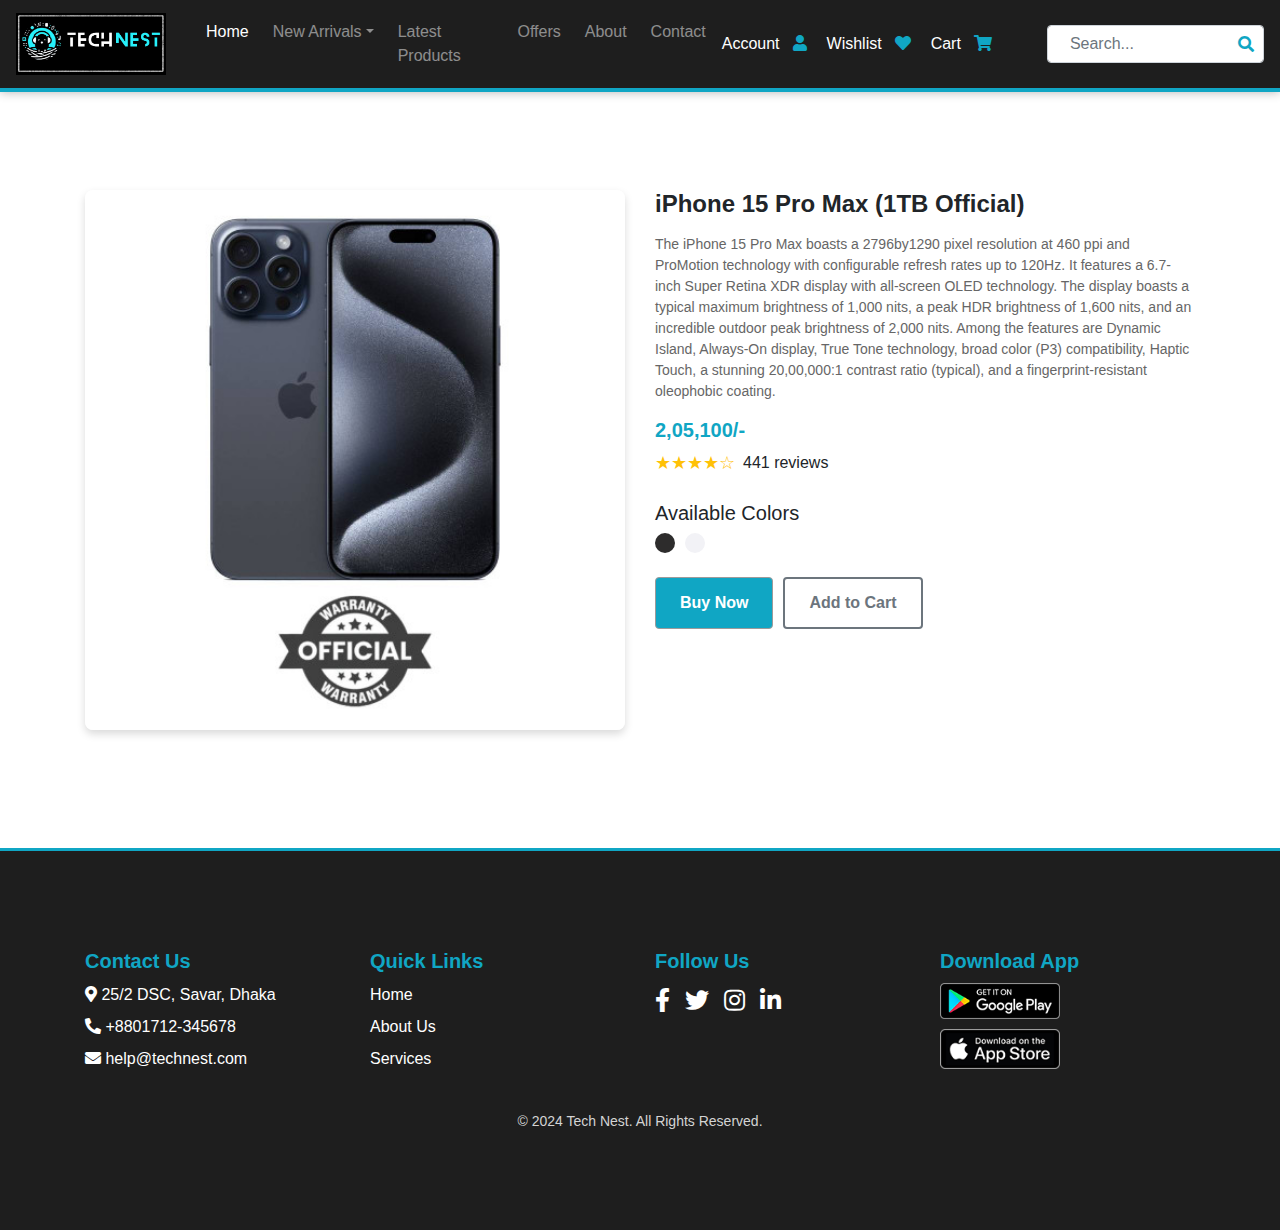
<file: product.html>
<!DOCTYPE html>
<html lang="en">

<head>
    <meta charset="UTF-8">
    <meta http-equiv="X-UA-Compatible" content="IE=edge">
    <meta name="viewport" http-equiv="Content-Type" content="width=device-width, initial-scale=1.0">
    <title>Tech Nest | Homepage</title>
    <link rel="stylesheet" href="style.css">
    <link rel="stylesheet" href="cart.css">
    <link rel="stylesheet" href="product-details.css">
    <link rel="stylesheet" href="https://cdnjs.cloudflare.com/ajax/libs/font-awesome/5.15.3/css/all.min.css">
    <link rel="stylesheet" href="https://cdn.jsdelivr.net/npm/bootstrap@4.6.2/dist/css/bootstrap.min.css">
    <style>
        html {
    scroll-behavior: smooth;
}
    </style>
</head>

<body>

    <!-- Header -->
    <header>
        <nav class="navbar navbar-expand-lg navbar-dark shadow-navbar">
            <a class="navbar-brand" href="./index.html">
                <img src="images/IMG_8171.JPEG.jpg" class="logo-img" alt="Tech Nest logo">
            </a>

            <button class="navbar-toggler" type="button" data-toggle="collapse" data-target="#navbarNav" aria-controls="navbarNav" aria-expanded="false" aria-label="Toggle navigation">
                <span class="navbar-toggler-icon"></span>
            </button>

            <div class="collapse navbar-collapse" id="navbarNav">
                <!-- Navigation Links -->
                <ul class="navbar-nav ml-3">
                    <li class="nav-item active"><a class="nav-link" href="./index.html">Home</a></li>
                    <li class="nav-item dropdown">
                        <a class="nav-link dropdown-toggle" href="#" id="navbarDropdown" role="button" data-toggle="dropdown" aria-expanded="false">New Arrivals</a>
                        <div class="dropdown-menu" aria-labelledby="navbarDropdown">
                            <a class="dropdown-item" href="#">Phone</a>
                            <div class="dropdown-divider"></div>
                            <a class="dropdown-item" href="#">Laptop</a>
                            <div class="dropdown-divider"></div>
                            <a class="dropdown-item" href="#">Camera</a>
                            <div class="dropdown-divider"></div>
                            <a class="dropdown-item" href="#">PC Components</a>
                            <div class="dropdown-divider"></div>
                            <a class="dropdown-item" href="#">Gaming Accessories</a>
                        </div>
                    </li>
                    <li class="nav-item"><a class="nav-link" href="./index.html">Latest Products</a></li>
                    <li class="nav-item"><a class="nav-link" href="./offer.html">Offers</a></li>

                    <li class="nav-item"><a class="nav-link" href="./about.html">About</a></li>
                    <li class="nav-item"><a class="nav-link" href="#contact-us">Contact</a></li>
                </ul>

                <!-- Spacer -->
                <div class="flex-grow-1"></div>

                <!-- Right Section -->
                <div class="right-section d-flex align-items-center">
                    <a href="./login.html" class="nav-link-text">Account</a>
                    <a href="#" class="nav-icon ml-2"><i class="fas fa-user"></i></a>
                    <a href="./wishlist.html" class="nav-link-text">Wishlist</a>
                    <a href="#" class="nav-icon ml-2"><i class="fas fa-heart"></i></a>
                    <a href="./cart.html" class="nav-link-text">Cart</a>
                    <a href="#" class="nav-icon ml-2"><i class="fas fa-shopping-cart"></i></a>

                    <!-- Search Bar -->
                    <div class="search-container">
                        <input type="text" class="form-control search-box" placeholder="Search...">
                        <i class="fa fa-search search-icon"></i>
                    </div>
                </div>
            </div>
        </nav>
    </header>
<div>    
    <div class="container mt-5 mb-5">
        <div class="row">
            <!-- Main Image and Thumbnails Column -->
            <div class="col-md-6">
                <div class="main-image">
                    <!-- Main Product Image -->
                    <img src="images/ip15promax.jpg" id="main_product_image" alt="Main Product Image">
                </div>              
            </div>
          <!-- Product Information Column -->
                <div class="col-md-6">
    <!-- Product Name -->
    <h3 class="product-name">iPhone 15 Pro Max (1TB Official)</h3>

    <!-- Product Description -->
                     <div class="product-description mt-2">
        <p>The iPhone 15 Pro Max boasts a 2796by1290 pixel resolution at 460 ppi and ProMotion technology with configurable refresh rates up to 120Hz. It features a 6.7-inch Super Retina XDR display with all-screen OLED technology. The display boasts a typical maximum brightness of 1,000 nits, a peak HDR brightness of 1,600 nits, and an incredible outdoor peak brightness of 2,000 nits. Among the features are Dynamic Island, Always-On display, True Tone technology, broad color (P3) compatibility, Haptic Touch, a stunning 20,00,000:1 contrast ratio (typical), and a fingerprint-resistant oleophobic coating.</p>
                    </div>

    <!-- Product Price -->
    <h4 class="product-price">2,05,100/-</h4>

    <!-- Product Ratings and Reviews -->
                    <div class="product-ratings-reviews d-flex align-items-center mt-2">
        <span class="rating-stars text-warning">&#9733;&#9733;&#9733;&#9733;&#9734;</span> <!-- Star rating -->
        <span class="review-count ml-2">441 reviews</span>
                    </div>

    <!-- Color Options -->
                    <div class="product-colors mt-4">
        <h5>Available Colors</h5>
                        <div class="color-options d-flex">
            <span class="color-swatch" style="background-color: rgb(45, 44, 44); width: 20px; height: 20px; border-radius: 50%; margin-right: 10px;"></span>
            <span class="color-swatch" style="background-color: rgb(242, 242, 246); width: 20px; height: 20px; border-radius: 50%; margin-right: 10px;"></span>
                        </div>
                    </div>
                <div>
    <!-- Buy Now and Add to Cart Buttons -->
                <div class="product-actions mt-4">
        <button class="buy-now-button" style="background-color: #10a6c4;">Buy Now</button>
        <button class="add-to-cart-button">Add to Cart</button>
                </div>
            </div>
        </div>
    </div>
</div>
   <!-- Footer Section -->
   <footer class="footer py-5">
    <div class="container">
        <div class="row">
            <!-- Contact Information Column -->
            <div class="col-lg-3 col-md-6 footer-column">
                <div id="contact-us">
                <h5 class="footer-heading">Contact Us</h5>
                <ul class="footer-list">
                    <li><i class="fas fa-map-marker-alt"></i> 25/2 DSC, Savar, Dhaka</li>
                    <li><i class="fas fa-phone-alt"></i> +8801712-345678</li>
                    <li><i class="fas fa-envelope"></i> <a href="mailto:help@technest.com" class="footer-link">help@technest.com</a></li>
                </ul>
            </div>
            </div>

            <!-- Quick Links Column -->
            <div class="col-lg-3 col-md-6 footer-column">
                <h5 class="footer-heading">Quick Links</h5>
                <ul class="footer-list">
                    <li><a href="./index.html" class="footer-link">Home</a></li>
                    <li><a href="about.html" class="footer-link">About Us</a></li>
                    <li><a href="#" class="footer-link">Services</a></li>
                </ul>
            </div>

            <!-- Social Media Column -->
            <div class="col-lg-3 col-md-6 footer-column">
                <h5 class="footer-heading">Follow Us</h5>
                <ul class="footer-social-icons">
                    <li><a href="#" class="footer-link"><i class="fab fa-facebook-f"></i></a></li>
                    <li><a href="#" class="footer-link"><i class="fab fa-twitter"></i></a></li>
                    <li><a href="#" class="footer-link"><i class="fab fa-instagram"></i></a></li>
                    <li><a href="#" class="footer-link"><i class="fab fa-linkedin-in"></i></a></li>
                </ul>
            </div>

            <!-- Download App Section -->
            <div class="col-lg-3 col-md-6 footer-column">
                <h5 class="footer-heading">Download App</h5>
                <div class="download-options">
                    <a href="#" class="footer-link">
                        <img src="images/icon-play-store.png" alt="Download from Google Play">
                    </a>
                    <a href="#" class="footer-link">
                        <img src="images/icon-app-store.png" alt="Download from App Store">
                    </a>
                </div>
            </div>
        </div>
        <div class="footer-bottom text-center mt-4">
            <p>&copy; 2024 Tech Nest. All Rights Reserved.</p>
        </div>
    </div>
</footer>

<!-- Include Font Awesome for icons -->
<link rel="stylesheet" href="https://cdnjs.cloudflare.com/ajax.com/ajax/libs/font-awesome/5.15.3/css/all.min.css">



    <!-- Scripts -->
    <script src="https://cdn.jsdelivr.net/npm/jquery@3.5.1/dist/jquery.slim.min.js"></script>
    <script src="https://cdn.jsdelivr.net/npm/popper.js@1.16.1/dist/umd/popper.min.js"></script>
    <script src="https://cdn.jsdelivr.net/npm/bootstrap@4.6.2/dist/js/bootstrap.min.js"></script>

</body>

</html>
</file>
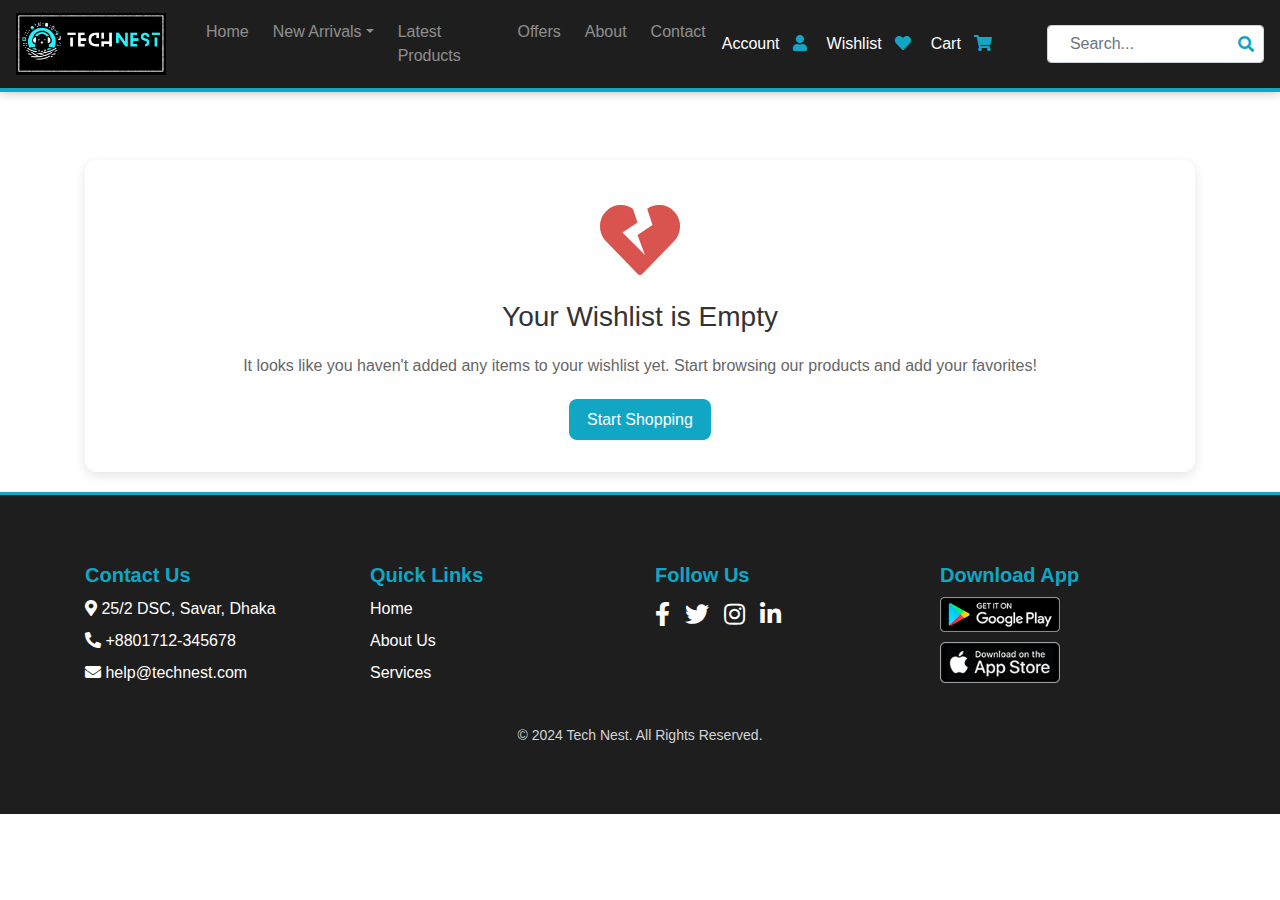
<file: wishlist.html>
<!DOCTYPE html>
<html lang="en">

<head>
    <meta charset="UTF-8">
    <meta http-equiv="X-UA-Compatible" content="IE=edge">
    <meta http-equiv="Content-Type" content="width=device-width, initial-scale=1.0">
    <meta name="viewport" content="width=device-width, initial-scale=1.0">
    <title>Tech Nest | Wishlist</title>
    <link rel="stylesheet" href="style.css">
    <link rel="stylesheet" href="https://cdnjs.cloudflare.com/ajax/libs/font-awesome/5.15.3/css/all.min.css">
    <link rel="stylesheet" href="https://cdn.jsdelivr.net/npm/bootstrap@4.6.2/dist/css/bootstrap.min.css">
    <style>
        html {
    scroll-behavior: smooth;
}
    </style>
</head>

<body>
    <!-- Header -->
    <header>
        <nav class="navbar navbar-expand-lg navbar-dark shadow-navbar">
            <a class="navbar-brand" href="index.html">
                <img src="images/IMG_8171.JPEG.jpg" class="logo-img" alt="Tech Nest logo">
            </a>

            <button class="navbar-toggler" type="button" data-toggle="collapse" data-target="#navbarNav" aria-controls="navbarNav" aria-expanded="false" aria-label="Toggle navigation">
                <span class="navbar-toggler-icon"></span>
            </button>

            <div class="collapse navbar-collapse" id="navbarNav">
                <!-- Navigation Links -->
                <ul class="navbar-nav ml-3">
                    <li class="nav-item"><a class="nav-link" href="./index.html">Home</a></li>
                    <li class="nav-item dropdown">
                        <a class="nav-link dropdown-toggle" href="#" id="navbarDropdown" role="button" data-toggle="dropdown" aria-expanded="false">New Arrivals</a>
                        <div class="dropdown-menu" aria-labelledby="navbarDropdown">
                            <a class="dropdown-item" href="#">Phone</a>
                            <div class="dropdown-divider"></div>
                            <a class="dropdown-item" href="#">Laptop</a>
                            <div class="dropdown-divider"></div>
                            <a class="dropdown-item" href="#">Camera</a>
                            <div class="dropdown-divider"></div>
                            <a class="dropdown-item" href="#">PC Components</a>
                            <div class="dropdown-divider"></div>
                            <a class="dropdown-item" href="#">Gaming Accessories</a>
                        </div>
                    </li>
                    <li class="nav-item"><a class="nav-link" href="./index.html">Latest Products</a></li>
                    <li class="nav-item"><a class="nav-link" href="./offer.html">Offers</a></li>

                    <li class="nav-item"><a class="nav-link" href="./about.html">About</a></li>
                    <li class="nav-item"><a class="nav-link" href="#contact-us">Contact</a></li>
                </ul>

                <!-- Spacer -->
                <div class="flex-grow-1"></div>

                <!-- Right Section -->
                <div class="right-section d-flex align-items-center">
                    <a href="./login.html" class="nav-link-text">Account</a>
                    <a href="#" class="nav-icon ml-2"><i class="fas fa-user"></i></a>
                    <a href="#" class="nav-link-text">Wishlist</a>
                    <a href="#" class="nav-icon ml-2"><i class="fas fa-heart"></i></a>
                    <a href="./cart.html" class="nav-link-text">Cart</a>
                    <a href="#" class="nav-icon ml-2"><i class="fas fa-shopping-cart"></i></a>

                    <!-- Search Bar -->
                    <div class="search-container">
                        <input type="text" class="form-control search-box" placeholder="Search...">
                        <i class="fa fa-search search-icon"></i>
                    </div>
                </div>
            </div>
        </nav>
    </header>

    <body>
        <div class="empty-wishlist-page container mt-5">
            <div class="empty-wishlist-content">
                <i class="fas fa-heart-broken empty-wishlist-icon"></i>
                <h2 class="empty-wishlist-heading">Your Wishlist is Empty</h2>
                <p class="empty-wishlist-text">It looks like you haven't added any items to your wishlist yet. Start browsing our products and add your favorites!</p>
                <a href="#" class="start-shopping-btn">Start Shopping</a>
            </div>
        </div>

    <!-- Footer Section -->
    <footer class="footer py-5">
        <div class="container">
            <div class="row">
                <!-- Contact Information Column -->
                <div class="col-lg-3 col-md-6 footer-column">
                    <div id="contact-us">
                    <h5 class="footer-heading">Contact Us</h5>
                    <ul class="footer-list">
                        <li><i class="fas fa-map-marker-alt"></i> 25/2 DSC, Savar, Dhaka</li>
                        <li><i class="fas fa-phone-alt"></i> +8801712-345678</li>
                        <li><i class="fas fa-envelope"></i> <a href="mailto:help@technest.com" class="footer-link">help@technest.com</a></li>
                    </ul>
                </div>
                </div>
    
                <!-- Quick Links Column -->
                <div class="col-lg-3 col-md-6 footer-column">
                    <h5 class="footer-heading">Quick Links</h5>
                    <ul class="footer-list">
                        <li><a href="./index.html" class="footer-link">Home</a></li>
                        <li><a href="about.html" class="footer-link">About Us</a></li>
                        <li><a href="#" class="footer-link">Services</a></li>
                    </ul>
                </div>
    
                <!-- Social Media Column -->
                <div class="col-lg-3 col-md-6 footer-column">
                    <h5 class="footer-heading">Follow Us</h5>
                    <ul class="footer-social-icons">
                        <li><a href="#" class="footer-link"><i class="fab fa-facebook-f"></i></a></li>
                        <li><a href="#" class="footer-link"><i class="fab fa-twitter"></i></a></li>
                        <li><a href="#" class="footer-link"><i class="fab fa-instagram"></i></a></li>
                        <li><a href="#" class="footer-link"><i class="fab fa-linkedin-in"></i></a></li>
                    </ul>
                </div>
    
                <!-- Download App Section -->
                <div class="col-lg-3 col-md-6 footer-column">
                    <h5 class="footer-heading">Download App</h5>
                    <div class="download-options">
                        <a href="#" class="footer-link">
                            <img src="images/icon-play-store.png" alt="Download from Google Play">
                        </a>
                        <a href="#" class="footer-link">
                            <img src="images/icon-app-store.png" alt="Download from App Store">
                        </a>
                    </div>
                </div>
            </div>
            <div class="footer-bottom text-center mt-4">
                <p>&copy; 2024 Tech Nest. All Rights Reserved.</p>
            </div>
        </div>
    </footer>
    
    <!-- Include Font Awesome for icons -->
    <link rel="stylesheet" href="https://cdnjs.cloudflare.com/ajax.com/ajax/libs/font-awesome/5.15.3/css/all.min.css">
    
    
    
        <!-- Scripts -->
        <script src="https://cdn.jsdelivr.net/npm/jquery@3.5.1/dist/jquery.slim.min.js"></script>
        <script src="https://cdn.jsdelivr.net/npm/popper.js@1.16.1/dist/umd/popper.min.js"></script>
        <script src="https://cdn.jsdelivr.net/npm/bootstrap@4.6.2/dist/js/bootstrap.min.js"></script>

</body>

</html>
</file>
<file: style.css>
/* General styles */
body {
  font-family: Arial, sans-serif;
  margin: 0;
  padding: 0;
  background-color: #f6f7f9;
}

/* Navbar styles */
.navbar {
  background-color: #1e1e1e;
  box-shadow: 0 0 10px rgba(0, 0, 0, 0.3);
  border-bottom: 4px solid #10a6c4;
}

.logo-img {
  max-width: 150px;
}

.navbar-nav {
  margin-left: 10px;
}

.navbar-nav .nav-item {
  margin-right: 8px;
}

.right-section {
  display: flex;
  align-items: center;
  gap: 5px;
}

.right-section .nav-link-text + .nav-icon,
.right-section .nav-icon + .nav-link-text {
  margin-left: 15px;
}

.right-section .nav-icon + .search-container {
  margin-left: 50px;
}

/* Navigation link styles */
.nav-link-text {
  color: white;
  margin-right: 0;
}

.nav-link-text:hover {
  color: #10a6c4;
  text-decoration: none;
}

/* Navigation icon styles */
.nav-icon {
  color: #10a6c4;
  font-size: 1rem;
}

.nav-icon:hover {
  color: white;
}

/* Search bar styles */
.search-container {
  position: relative;
  display: inline-block;
}

.search-box {
  width: 200px;
  height: 40px;
  padding-right: 40px;
  border-radius: 20px;
  border: none;
  text-indent: 10px;
}

.search-icon {
  position: absolute;
  right: 10px;
  top: 50%; /* Center the icon vertically */
  transform: translateY(-50%);
  color: #10a6c4;
  font-size: 1rem;
}

/* Background container */
.background-container {
  background-image: url('images/top-view-virtual-reality-headset-with-joystick.jpg');
  background-size: cover;
  /* height: 380px; */
  background-position: center;
  padding: 100px 50px;
  box-shadow: 0 7px 15px rgba(0, 0, 0, 0.15);
}

.homepage-title {
  font-family: 'Lucida Sans', sans-serif;
  color: #050505;
}

.homepage-text {
  font-family: 'Trebuchet MS', sans-serif;
  color: #050505;
}

.button-container {
  margin-top: 30px;
}

.shop-now-button {
  display: inline-block;
  padding: 12px 24px;
  background-color: white;
  border: 3px solid #10a6c4;
  border-radius: 8px;
  color: #10a6c4;
  text-decoration: none;
  font-size: 16px;
  font-weight: bold;
  transition: all 0.3s ease;
  font-family: 'Trebuchet MS',  sans-serif;

}

.shop-now-button:hover {
  background-color: #10a6c4;
  color: white;
  border-color: #10a6c4;
  text-decoration: none;
}

/* Product categories button styles */
.product-categories-button {
  padding: 12px 20px;
  background-color: #10a6c4;
  color: white;
  border: none;
  border-radius: 25px;
  font-size: 16px;
  font-weight: bold;
  cursor: pointer;
  transition: all 0.3s ease;
  box-shadow: 0 2.5px 5px rgba(0, 0, 0, 0.3);
  margin-bottom: 25px;
}

.product-categories-button:hover {
  background-color: white;
  color: #10a6c4;
}

/* Styles for product category tiles */
.product-card {
  background-color: white;
  border-radius: 20px;
  box-shadow: 0 4px 8px rgba(0, 0, 0, 0.1);
  transition: transform 0.3s ease, box-shadow 0.3s ease;
  padding: 10px;
  text-align: center;
  margin: 0 15px; /* Left and right margin */
  margin-bottom: 50px; /* Bottom margin */
}

.product-card:hover {
  transform: translateY(-5px);
  box-shadow: 0 8px 12px rgba(0, 0, 0, 0.2);
}

.card-content {
  display: flex;
  justify-content: space-between;
  align-items: center;
  padding: 10px;
}

.image-container {
  height: 100px;
  width: 100px;
}

.product-image {
  max-width: 100%;
  border-radius: 10px;
}

.imagename {
  margin-top: 15px;
  font-weight: bold;
  font-family: 'Trebuchet MS', sans-serif;
}

/* Featured products tiles styles */
.featured-products {
  padding: 10px;
  transition: box-shadow 0.3s ease;
  border-radius: 10px;
  box-shadow: 0 2px 8px rgba(0, 0, 0, 0.1);
  cursor: pointer;
  height: 100%; /* Ensure consistent height */
  display: flex;
  flex-direction: column; /* Align content vertically */
  margin-bottom: 20px; /* Bottom margin */
}

.featured-products:hover {
  box-shadow: 0 4px 12px rgba(0, 0, 0, 0.2);
}

.featured-products img {
  width: 100%; /* Image fills the card */
  height: auto; /* Maintain aspect ratio */
  border-radius: 10px;
  margin-bottom: 10px;
}

.product-link {
  font-family: 'Trebuchet MS', sans-serif;
  font-size: 16px; /* Increased font size */
  margin: 10px 0;
  text-align: center;
  display: flex;
  justify-content: center;
  color: #10a6c4;
}

.product-link:hover{
  color: black;
}
.featured-products-heading {
  color: #060606; /* Customize as needed */
  text-align: left;
  font-family: 'Trebuchet MS', sans-serif;
  font-weight: bold;
  font-size: 24px; /* Increase font size */
  margin-bottom: 20px;
}

.price{
  font-weight: bold;
  text-align: center;
  display: flex;
  font-family: 'Trebuchet MS',sans-serif;
  justify-content: center;
}

/* Button styles */
.btn-view-all{
  display: inline-block;
  padding: 10px 20px; /* Adjust padding for desired button size */
  background-color: #ffff; /* Background color matching the theme */
  color: #10a6c4; /* White text color */
  border: none; /* Remove border */
  border-radius: 8px; /* Rounded corners */
  text-decoration: none; /* Remove underline from text */
  font-size: 14px; /* Font size */
  font-weight: bold; /* Bold text */
  font-family: 'Trebuchet MS', sans-serif;
  transition: all 0.3s ease-in-out; /* Smooth transition for hover effects */
  box-shadow: 0 4px 8px rgba(0, 0, 0, 0.2); /* Subtle shadow */
  cursor: pointer; /* Pointer cursor on hover */
}

/* Hover effects */
.btn-view-all:hover {
  background-color: #10a6c4; /* Darker background color on hover */
  box-shadow: 0 6px 12px rgba(0, 0, 0, 0.1); /* Stronger shadow on hover */
  transform: translateY(-1px); /* Slight upward movement on hover */
  color: #ffffff;
}



/* CSS */
/* Login page styles */
input,
textarea {
    /* Styles for input and textarea fields */
    background-color: #f3e5f5;
    border-radius: 150px;
    padding: 12px 15px;
    width: 100%;
    box-sizing: border-box;
    border: 1px solid #f3e5f5;
    font-size: 18px;
    color: #000;
    font-weight: 400;
    font-family: 'Trebuchet MS', sans-serif;
}

#logo {
    /* Styles for the logo image */
    width: 100px;
    height: 100px;
    border-radius: 10px;
    margin-top: 5px;
   
    box-shadow: 0 4px 8px rgba(0, 0, 0, 0.2);
}

input:focus,
textarea:focus {
    /* Styles for input and textarea fields when focused */
    box-shadow: none;
    border: 1px solid #10a6c4;
    outline-width: 0;
    font-weight: 400;
}

button:focus {
    /* Styles for button when focused */
    box-shadow: none;
    outline-width: 0;
}

.login-card {
    /* Styles for the login card */
    border-radius: 10px;
    box-shadow: 0 6px 12px rgba(0, 0, 0, 0.2);
    padding: 10px 10px;
    margin-top: 30px;
    margin-bottom: 30px;
    width: 500px; /* Square-shaped box */
    background-color: white;
    height: 650px; /* Square-shaped box */
}

.heading {
    /* Styles for the heading text */
    margin-bottom: 30px;
    color: #10a6c4;
    font-family: 'Lucida Sans', sans-serif;
}

::placeholder {
    /* Styles for placeholder text in input and textarea fields */
    color: #000;
    opacity: 1;
}

.form-control-label {
    /* Styles for form control labels */
    font-size: 14px;
    margin-left: 10px;
    font-family: 'Trebuchet MS', sans-serif;
}

.btn-color {
    /* Styles for the main button */
    border-radius: 50px;
    color: #fff;
    background-color: #10a6c4;
    padding: 12px;
    cursor: pointer;
    border: none;
    margin-top: 40px;
    width: 50%;
}

.btn-color:hover {
    /* Hover effect for the main button */
    color: #10a6c4;
    border: 2px solid #10a6c4;
    background-color: white;
    font-family: 'Trebuchet MS', sans-serif;
}

a {
    /* Styles for anchor links */
    color: #10a6c4;
    text-decoration: none;
}

a:hover {
    /* Hover effect for anchor links */
    color: #000;
}

.bottom {
    /* Styles for the bottom text */
    width: 100%;
    margin-top: 10px;
    text-align: center; /* Aligns text in the center */
}

.sm-text {
    /* Styles for the smaller text */
    font-size: 16px;
    color: #10a6c4;
    font-family: 'Trebuchet MS', sans-serif;
    text-align: center;
    justify-content: center;
    display: flex;
    margin-top: 15px;
}

.sm-text:hover {
    /* Hover effect for the smaller text */
    color: #030303;
    text-decoration: underline;
}

.forget-password-link {
    /* Styles for the "Forgot Password?" link */
    font-size: 14px;
    color: #10a6c4;
    font-family: 'Trebuchet MS', sans-serif;
    text-decoration: none;
    margin-bottom: 25px;
}

.forget-password-link:hover {
    /* Hover effect for the "Forgot Password?" link */
    color: #030303;
    text-decoration: underline;
}

/* Login container styles */
.login-container {
    display: flex;
    justify-content: center; /* Centers the card */
    align-items: center;
    margin: 0;
    padding: 0;
    background-color: #f6f7f9;
    /* Ensure the background color/gradient extends to the footer */
    height: 100vh;
    background: linear-gradient(to bottom , white, #10a6c4)
}






/* Customer Reviews Section */
#customer-reviews {
  padding: 30px 20px;
  background-color: #f9f9f9;
  border-radius: 8px;
}

.reviews-heading {
  font-size: 24px;
  color: #333;
  margin-bottom: 20px;
}

.reviews-grid {
  display: grid;
  grid-template-columns: repeat(3, 1fr);
  gap: 20px;
  justify-content: center;
}

.review-card {
  background-color: #fff;
  padding: 20px;
  border-radius: 8px;
  box-shadow: 0 4px 8px rgba(0, 0, 0, 0.1);
  transition: transform 0.3s ease, box-shadow 0.3s ease;
}

.review-card:hover {
  transform: translateY(-5px);
  box-shadow: 0 6px 12px rgba(0, 0, 0, 0.15);
}

.reviewer-image {
  width: 60px;
  height: 60px;
  border-radius: 50%;
  margin-bottom: 10px;
}

.review-content h4 {
  font-size: 18px;
  color: #333;
  margin-bottom: 5px;
}

.review-text {
  font-size: 14px;
  color: #666;
  margin-bottom: 10px;
}

.review-rating {
  font-size: 16px;
  color: #f39c12;
}


/* Feedback Section */
#feedback-section {
  padding: 40px;
  background-color: #f4f6f8;
  border-radius: 10px;
  margin-bottom: 40px;
  margin-top: 60px;
}

.feedback-heading {
  font-size: 26px;
  color: #333;
  margin-bottom: 25px;
}

.feedback-map-container {
  display: flex;
  gap: 30px;
}

.feedback-form-container,
.map-container {
  flex: 1;
  background-color: #fff;
  padding: 20px;
  border-radius: 10px;
  box-shadow: 0 4px 8px rgba(0, 0, 0, 0.1);
  transition: transform 0.3s ease, box-shadow 0.3s ease;
}

.feedback-form-container:hover,
.map-container:hover {
  transform: translateY(-5px);
  box-shadow: 0 6px 12px rgba(0, 0, 0, 0.15);
}

.feedback-form {
  padding: 10px;
}

.feedback-form h3 {
  font-size: 20px;
  color: #333;
  margin-bottom: 15px;
}

.form-group {
  margin-bottom: 15px;
}

.form-group label {
  display: block;
  font-weight: bold;
  color: #555;
  margin-bottom: 5px;
}

.form-group input,
.form-group textarea {
  width: 100%;
  padding: 10px;
  border-radius: 5px;
  border: 1px solid #c4d0dd;
  outline: none;
  transition: border-color 0.3s ease;
}

.form-group input:focus,
.form-group textarea:focus {
  border-color: #4a90e2;
}

.submit-button {
  background-color: #10a6c4;
  color: white;
  padding: 10px 14px;
  border: none;
  border-radius: 5px;
  cursor: pointer;
  transition: background-color 0.3s ease, box-shadow 0.3s ease;
  font-weight: bold;
}

.submit-button:hover {
  background-color: #118ea7;
  box-shadow: 0 2px 6px rgba(0, 0, 0, 0.1);
}

.map-frame {
  width: 100%;
  height: 350px;
  overflow: hidden;
  border-radius: 10px;
}


/* General Styles */
body {
  font-family: 'Helvetica', sans-serif;
  margin: 0;
  padding: 0;
  background-color: #f5f5f5;
}
/* Footer styles */
.footer {
  background-color: #1e1e1e;
  color: white;
  padding: 20px 0;
  border-top: 3px solid #10a6c4;
  width: 100%;
  margin: 0;
  padding-left: 15px;
  padding-right: 15px;
}


.footer-heading {
  color: #10a6c4;
  font-weight: bold;
  margin-bottom: 10px;
}

.footer-list {
  list-style: none;
  padding: 0;
}

.footer-list li {
  margin-bottom: 8px;
}

.footer-link {
  color: white;
  text-decoration: none;
  transition: color 0.3s ease, transform 0.3s ease;
}

.footer-link:hover {
  color: #10a6c4;
  transform: translateY(-3px);
}

.footer-social-icons {
  display: flex;
  list-style: none;
  padding: 0;
  gap: 15px;
}

.footer-social-icons li {
  font-size: 1.5rem;
}

.footer-social-icons li:last-child {
  margin-right: 0;
}

.footer p {
  color: #d4d4d4;
  margin: 0;
  font-size: 14px;
}

/* Styles for Download App section */
.download-options a {
  display: block;
  margin-bottom: 10px;
  transition: transform 0.3s ease;
}

.download-options a img {
  /* Set the width and height of the images */
  width: 120px;  /* Adjust the width as needed */
  height: auto;  /* Maintain aspect ratio */
}

.download-options a:hover {
  transform: scale(1.05);
}
/*About Us*/

/* About Us Page */
#about-us-page {
  padding: 40px;
  max-width: 1200px;
  margin: 0 auto;
}

/* Hero Banner */
.hero-banner {
  background-color: #10a6c4;
  color: white;
  text-align: center;
  padding: 20px;
  border-radius: 10px;
  margin-bottom: 40px;
  box-shadow: 0 4px 8px rgba(0, 0, 0, 0.1);
}

.hero-banner h1 {
  font-size: 36px;
  margin-bottom: 20px;
}

.hero-banner p {
  font-size: 18px;
}

/* Sections */
.section {
  background-color: white;
  padding: 30px;
  border-radius: 10px;
  box-shadow: 0 4px 8px rgba(0, 0, 0, 0.1);
  margin-bottom: 40px;
}

.section h2 {
  font-size: 28px;
  margin-bottom: 20px;
  color: #333;
}

.section p {
  font-size: 16px;
  color: #666;
  line-height: 1.5;
}

/* Team Section */
.team-grid {
  display: grid;
  grid-template-columns: repeat(3, 1fr);
  gap: 20px;
}

.team-card {
  text-align: center;
  padding: 20px;
  border-radius: 10px;
  box-shadow: 0 4px 8px rgba(0, 0, 0, 0.1);
  transition: transform 0.3s ease, box-shadow 0.3s ease;
}

.team-card:hover {
  transform: translateY(-5px);
  box-shadow: 0 6px 12px rgba(0, 0, 0, 0.15);
}

.team-card img {
  width: 150px;
  height: 150px;
  border-radius: 50%;
  margin-bottom: 10px;
}

.team-card h3 {
  font-size: 20px;
  color: #333;
  margin-bottom: 10px;
}

.team-card p {
  font-size: 14px;
  color: #666;
  line-height: 1.4;
}

.post{
  font-size: 16px;
  font-weight: bold;
}

/* Testimonials Section */
.testimonials-grid {
  display: grid;
  grid-template-columns: repeat(3, 1fr);
  gap: 20px;
}

.testimonial-card {
  background-color: #f8f9fa;
  padding: 20px;
  border-radius: 10px;
  box-shadow: 0 4px 8px rgba(0, 0, 0, 0.1);
  transition: transform 0.3s ease, box-shadow 0.3s ease;
}

.testimonial-card:hover {
  transform: translateY(-5px);
  box-shadow: 0 6px 12px rgba(0, 0, 0, 0.15);
}

.testimonial-card p {
  font-size: 16px;
  color: #666;
  line-height: 1.5;
  margin-bottom: 10px;
}

.testimonial-card h4 {
  font-size: 14px;
  color: #333;
}

/* General Styles */
body {
  font-family: 'Helvetica', sans-serif;
  margin: 0;
  padding: 0;
  background-color: #f5f5f5;
}

.container {
  max-width: 1200px;
  margin: 0 auto;
  padding: 20px;
}

/* Empty Wishlist Page */
.empty-wishlist-page {
  text-align: center;
  margin-top: 80px; /* Adjust margin for centering */
}

.empty-wishlist-content {
  padding: 40px;
  background-color: white;
  border-radius: 12px;
  box-shadow: 0 4px 12px rgba(0, 0, 0, 0.1);
}

.empty-wishlist-icon {
  font-size: 80px;
  color: #d9534f; /* Choose a color that contrasts with the background */
  margin-bottom: 20px;
}

.empty-wishlist-heading {
  font-size: 28px;
  color: #333;
  margin-bottom: 20px;
}

.empty-wishlist-text {
  font-size: 16px;
  color: #666;
  margin-bottom: 30px;
}

.start-shopping-btn {
  background-color: #10a6c4;
  color: white;
  padding: 12px 18px;
  border-radius: 8px;
  text-decoration: none;
  transition: background-color 0.3s ease, box-shadow 0.3s ease;
}

.start-shopping-btn:hover {
  background-color: #0d8da7;
  box-shadow: 0 2px 6px rgba(0, 0, 0, 0.1);
  text-decoration: none;
  color: white;
}



@media screen and (max-width: 768px) {
  .feedback-map-container {
    flex-direction: column;
  }

  .reviews-grid {
    grid-template-columns: repeat(1, 1fr);
  }

  .team-grid {
    grid-template-columns: repeat(1, 1fr);
  }

  .testimonials-grid {
    grid-template-columns: repeat(1, 1fr);
  }
  
}
</file>
<file: cart.css>
/* General Styles */
body {
  font-family: 'Helvetica', sans-serif;
  background-color: #f7f7f7;
  margin: 0;
  padding: 0;
}


.shopping-cart {
  max-width: 900px;
  margin: 30px auto;
  padding: 20px;
  background-color: #fff;
  border-radius: 8px;
  box-shadow: 0 4px 8px rgba(0, 0, 0, 0.1);
}

.cart-heading {
  text-align: center;
  color: #333;
  margin-bottom: 20px;
  margin-top: 40px;
}

/* Column Labels with Customizable Gaps */
.column-labels {
  display: grid;
  grid-template-columns: 100px 324px 80px 195px 80px 200px;
  /* Customize the column widths */
  column-gap: 20px;
  /* Customize the gap size between columns */
  padding: 10px;
  border-bottom: 1px solid #e0e0e0;
  color: #555;
  font-weight: bold;
}

/* Adjust the column widths according to your requirements */
.column-labels label {
  text-align: left;
  /* Align text as needed */
}


/* Products */
.product {
  display: flex;
  justify-content: space-between;
  padding: 10px;
  border-bottom: 1px solid #e0e0e0;
  align-items: center;
}

.product:last-child {
  border-bottom: none;
}

.product-image img {
  width: 80px;
  height: 80px;
  border-radius: 8px;
}

.product-details {
  display: flex;
  justify-content: space-between;
  align-items: center;
  flex: 1;
  padding: 0 10px;
}

.product-meta {
  flex: 1;
  display: flex;
  justify-content: space-between;
  align-items: center;
  margin-left: 4rem;
}

.product-info {
  margin-left: 10px;
  display: flex;
  flex-direction: column;
}

.product-title {
  font-weight: bold;
  color: #333;
  margin-bottom: 5px;
}

.product-description {
  color: #666;
  font-size: 14px;
}

.product-quantity {
  display: flex;
  gap: 1rem;
}

.product-price,
.product-line-price,
.product-quantity input {
  color: #555;
}

.product-quantity input {
  width: 40px;
  padding: 5px;
  border-radius: 4px;
  border: 1px solid #e0e0e0;
}

.remove-product {
  background-color: #e74c3c;
  color: white;
  border: none;
  padding: 8px 12px;
  border-radius: 4px;
  cursor: pointer;
}

.remove-product:hover {
  background-color: #c0392b;
}

/* Totals Section */
.totals {
  margin-top: 20px;
}

.totals-item {
  display: flex;
  justify-content: space-between;
  padding: 10px 0;
  color: #333;
}

.totals-item label {
  font-weight: bold;
}

.totals-value {
  color: #555;
}

.totals-item-total {
  border-top: 1px solid #e0e0e0;
  padding-top: 10px;
  font-weight: bold;
}

/* Cool CSS Design for Coupon Section and Checkout Button */
.coupon-section {
  display: flex;
  align-items: center;
  justify-content: flex-start;
  padding: 16px;
  border-radius: 8px;
  background-color: #fafbfd;
  border: 1px solid #d4dfe9;
  margin-bottom: 20px;
  box-shadow: 0 2px 6px rgba(0, 0, 0, 0.1);
  transition: background-color 0.3s ease, box-shadow 0.3s ease;
}

.coupon-section:hover {
  box-shadow: 0 4px 8px rgba(0, 0, 0, 0.15);
}

.coupon-section label {
  font-weight: bold;
  margin-right: 20px;
  color: black;
}

.coupon-section input {
  flex-grow: 1;
  padding: 10px;
  border-radius: 8px;
  border: 1px solid #c4d0dd;
  margin-right: 10px;
  outline: none;
  transition: border-color 0.3s ease;
  background-color: #dddada;
}

.coupon-section input:focus {
  border-color: #10a6c4;
  box-shadow: 0 0 5px rgba(52, 152, 219, 0.3);
}

.apply-coupon {
  background-color: #10a6c4;
  color: white;
  padding: 10px 14px;
  border: none;
  border-radius: 8px;
  cursor: pointer;
  transition: background-color 0.3s ease, box-shadow 0.3s ease;
}

.apply-coupon:hover {
  background-color: #feffff;
  box-shadow: 0 2px 6px rgba(0, 0, 0, 0.1);
  color: #10a6c4;
}

/* Checkout Button */
.checkout {
  display: block;
  width: 100%;
  padding: 14px;
  background-color: #10a6c4;
  color: white;
  border: none;
  border-radius: 8px;
  font-weight: bold;
  cursor: pointer;
  margin-top: 10px;
  transition: background-color 0.3s ease, box-shadow 0.3s ease;
}

.checkout:hover {
  background-color: #3b78c2;
  box-shadow: 0 2px 8px rgba(0, 0, 0, 0.1);
}



@media screen and (max-width: 768px) {
  .shopping-cart {
    overflow-x: hidden;
  }

  .product-details {
    flex-direction: column;
    flex: 3;
  }

  .product-meta {
    flex: 1;
    flex-direction: column;
    gap: 1rem;
  }

  .product-info {
    margin: 0;
  }
}
</file>
<file: offer.css>
/* Offer Section Styles */
.offer {
    border: none;
    transition: transform 0.3s ease, box-shadow 0.3s ease;
    border-radius: 10px;
    overflow: hidden;
    font-family: 'Trebuchet MS',  sans-serif;
}

.offer:hover {
    transform: translateY(-5px);
    box-shadow: 0 8px 16px rgba(0, 0, 0, 0.2);
}

.offer img {
    width: 100%;
    height: auto;
    border-bottom: 2px solid #ddd;
}

.card-title {
    font-size: 20px;
    font-weight: bold;
    color: #333;
}

.card-text {
    font-size: 14px;
    color: #666;
    margin-bottom: 10px;
}

.details {
    font-size: 14px;
    color: #777;
    margin-bottom: 15px;
}

.orig {
    text-decoration: line-through;
    color: #aaa;
}

.offer {
    color: #28a745;
    font-weight: bold;
}

.btn {
    width: 100%;
    margin-top: 10px;
    font-weight: bold;
    background-color: #10a6c4;
    color: white;
    transition: background-color 0.3s ease;
}

.btn:hover {
    background-color: white;
    color: #10a6c4;
}
</file>
<file: product-details.css>
/* External CSS File: styles.css */

/* General styles */
body {
    background-color: #f8f9fa; /* Light gray background */
    font-family: 'Arial', sans-serif; /* Font family */
}

/* Container styling */
.container {
    padding: 50px; /* Add padding around the container */
}

/* Main image styling */

.main-image img {
    width: 100%; /* Make the main image fill the container */
    height: auto; /* Maintain aspect ratio */
    border-radius: 8px; /* Rounded corners */
    box-shadow: 0 4px 8px rgba(0, 0, 0, 0.15); /* Subtle shadow */
    margin-bottom: 20px;
}


/* Product information styling */
.product-information {
    padding: 20px; /* Add padding around product info */
}

.product-name {
    font-size: 24px; /* Large font size */
    font-weight: bold; /* Bold font weight */
}

.product-description p {
    font-size: 14px; /* Smaller font size for description */
    color: #666; /* Dark gray text color */
    line-height: 1.5; /* Improved line height */
    margin-top: 15px; /* Margin between elements */
}

/* Product price styling */
.product-price {
    font-size: 20px; /* Larger font size for price */
    font-weight: bold; /* Bold font weight */
    color: #10A6C4; /* Blue color */
    margin-top: 15px; /* Margin between elements */
}

/* Ratings and reviews styling */
.product-ratings-reviews {
    display: flex;
    align-items: center;
    margin-top: 10px; /* Margin between elements */
}

.product-ratings-reviews .rating-stars {
    color: #f8d12f; /* Yellow color for stars */
    font-size: 18px; /* Font size for stars */
}


/* Available colors styling */
.product-colors {
    margin-top: 20px; /* Margin between elements */
}

.product-colors .color-options {
    display: flex; /* Flex layout */
}

.product-colors .color-swatch {
    width: 20px;
    height: 20px;
    border-radius: 50%; /* Circular swatches */
    margin-right: 10px; /* Margin between swatches */
    transition: opacity 0.3s ease-in-out; /* Smooth transition */
}

/* Action buttons styling */
.product-actions {
    margin-top: 30px; /* Margin between elements */
    display: flex; /* Flex layout */
    gap: 10px; /* Margin between buttons */
}

.buy-now-button{
    padding: 12px 24px; /* Padding around buttons */
    border-radius: 4px; /* Rounded corners */
    font-size: 16px; /* Larger font size */
    font-weight: bold; /* Bold font weight */
    transition: all 0.3s ease; /* Smooth transition */
    border: 1px solid rgb(157, 154, 154);
}
.add-to-cart-button {
    padding: 12px 24px; /* Padding around buttons */
    border-radius: 4px; /* Rounded corners */
    font-size: 16px; /* Larger font size */
    font-weight: bold; /* Bold font weight */
    transition: all 0.3s ease; /* Smooth transition */
    border: 1px rgb(148, 145, 145);
}

/* Buy Now button styling */
.buy-now-button {
    background-color: #10A6C4; /* Blue background */
    color: white; /* White text color */
}

.buy-now-button:hover {
   
    color: #000000;
}

/* Add to Cart button styling */
.add-to-cart-button {
    background-color: white; /* White background */
    color: #6c757d; /* Gray text color */
    border: 2px solid #6c757d; /* Gray border */
}

.add-to-cart-button:hover {
    background-color: #6c757d; /* Gray background on hover */
    color: white; /* White text color on hover */
}
</file>
